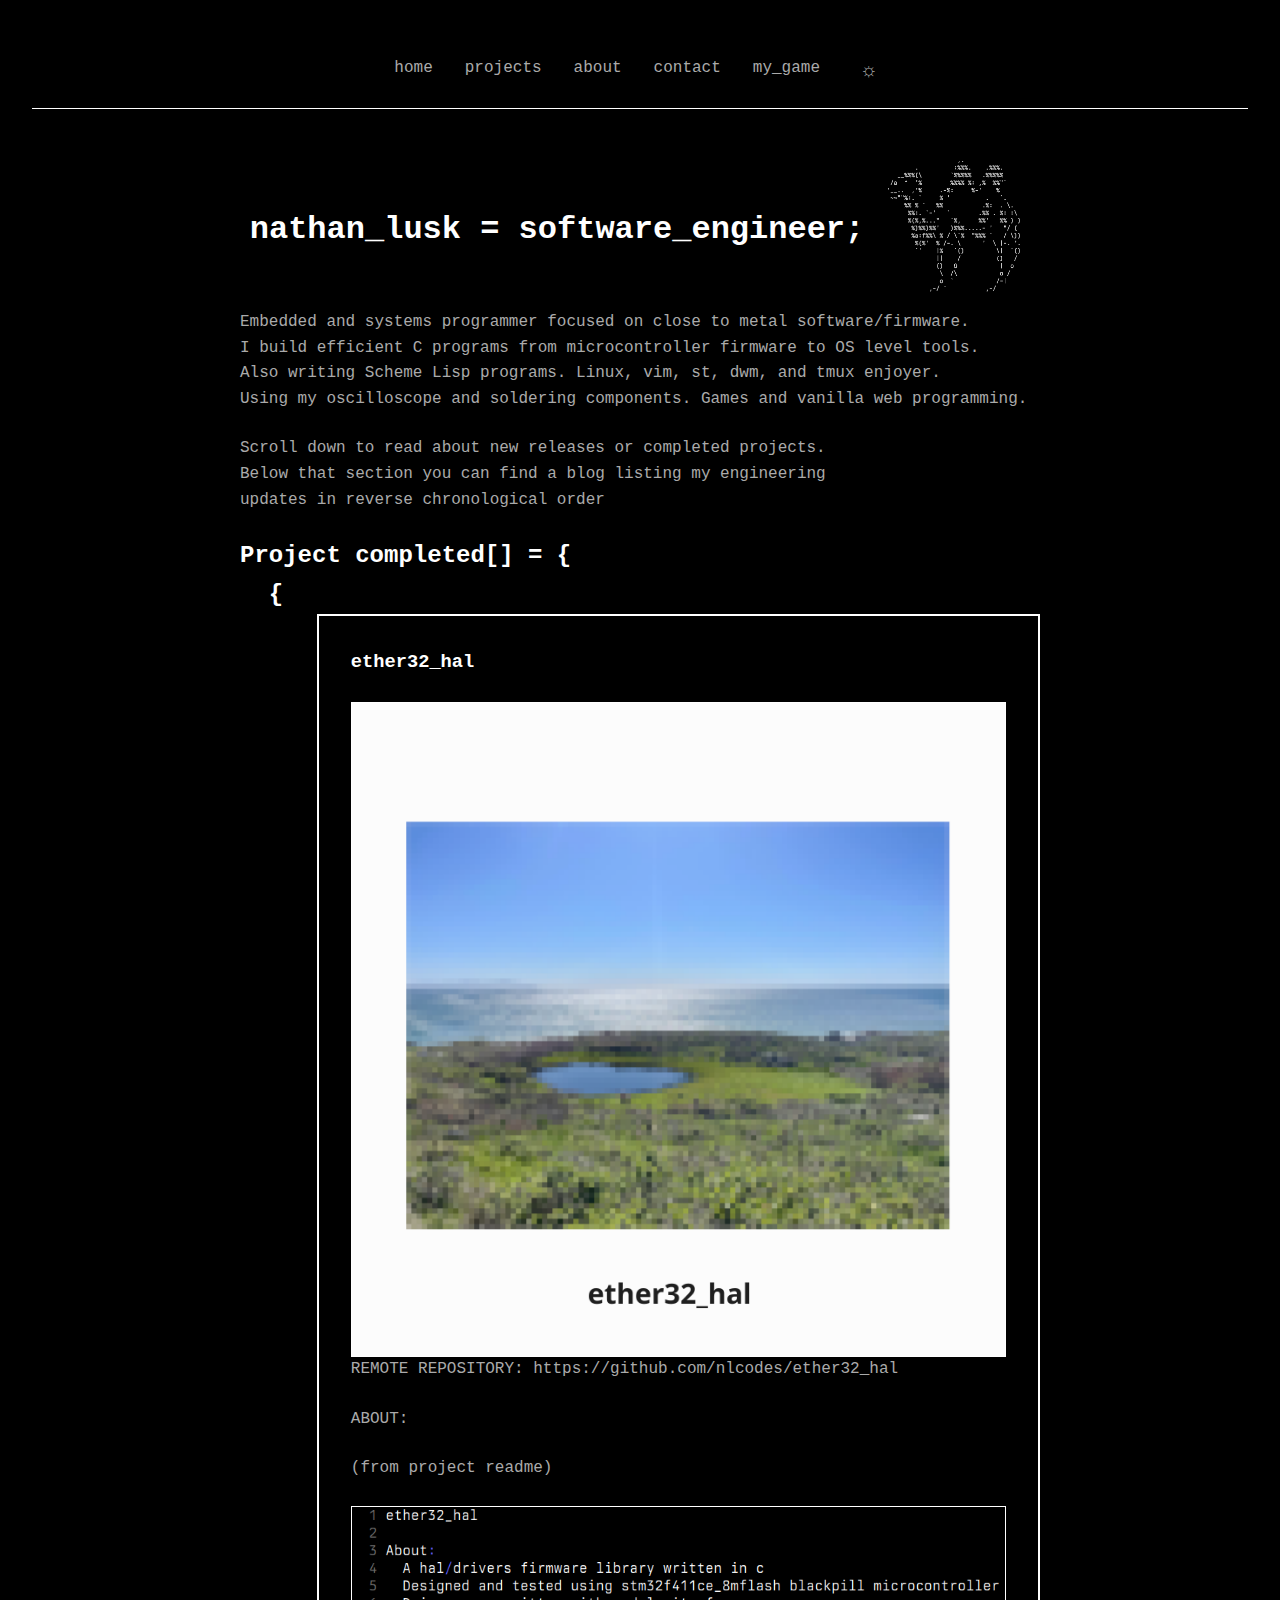
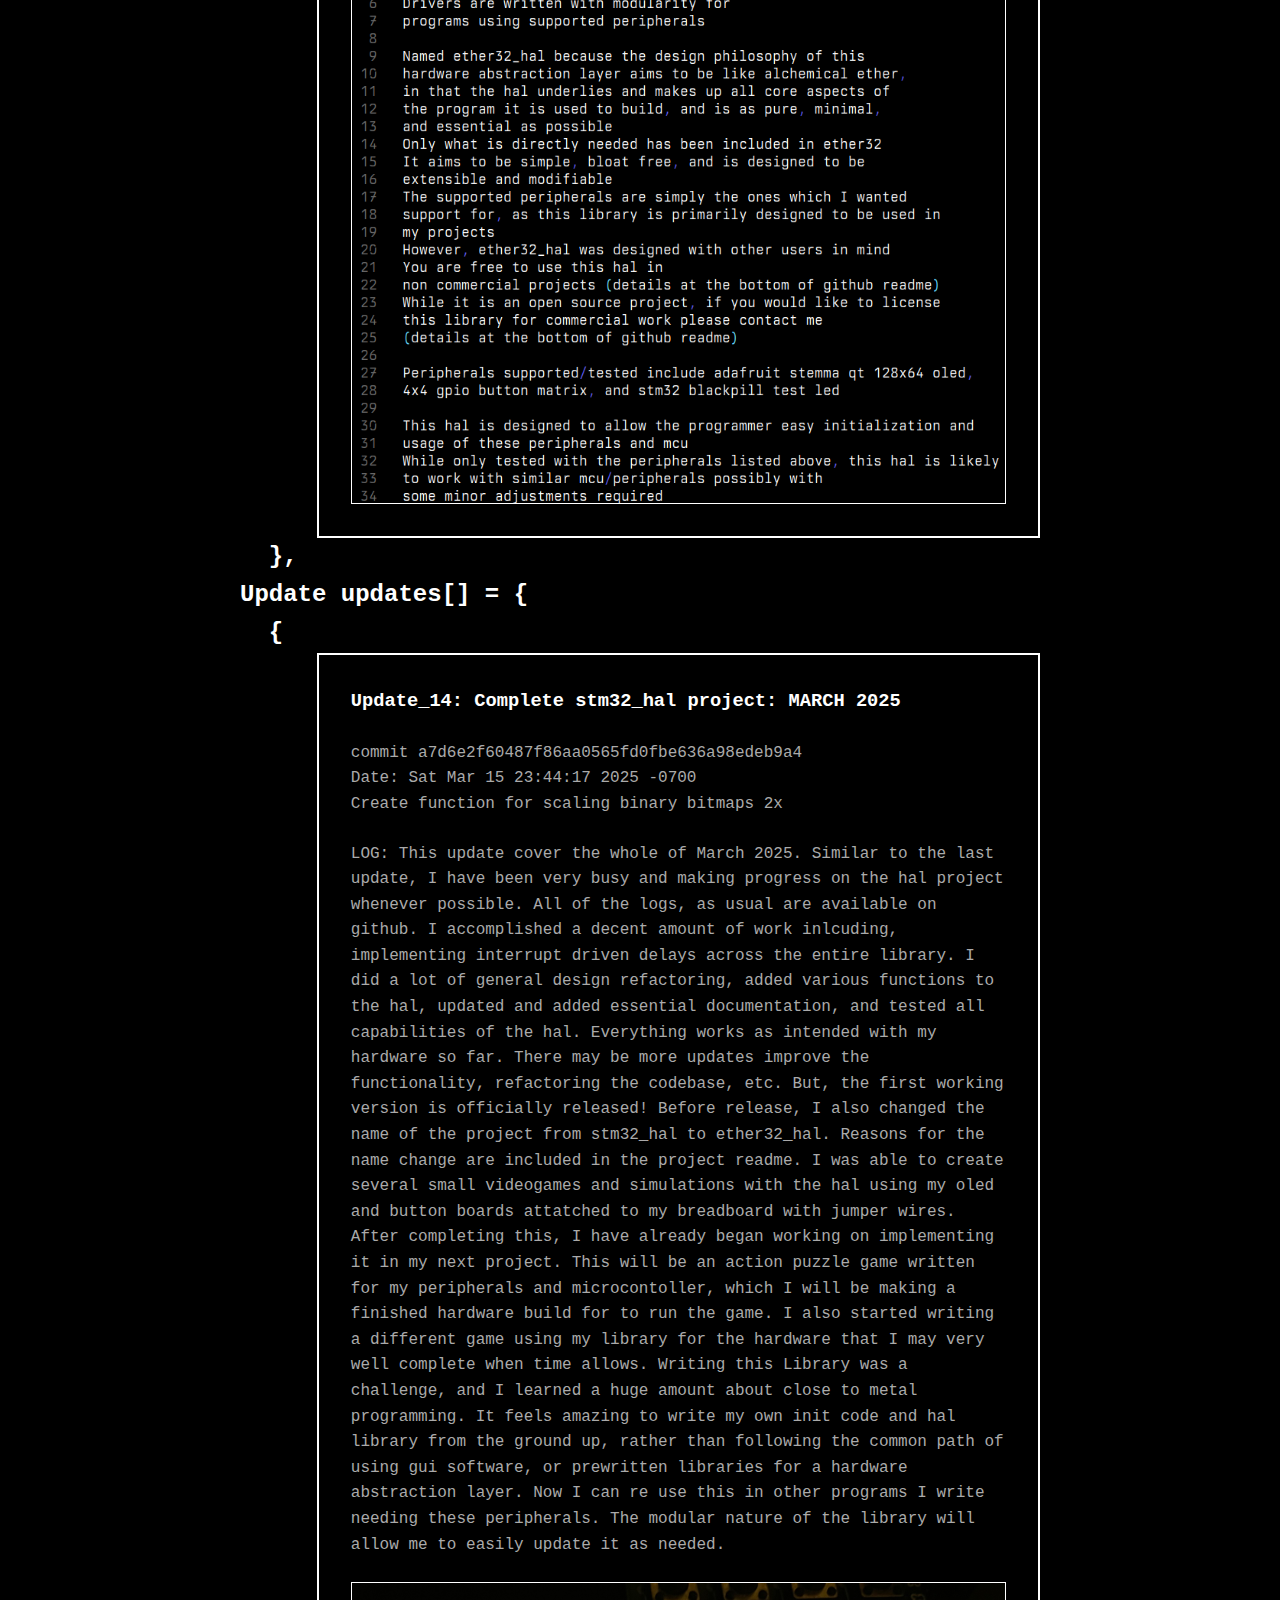
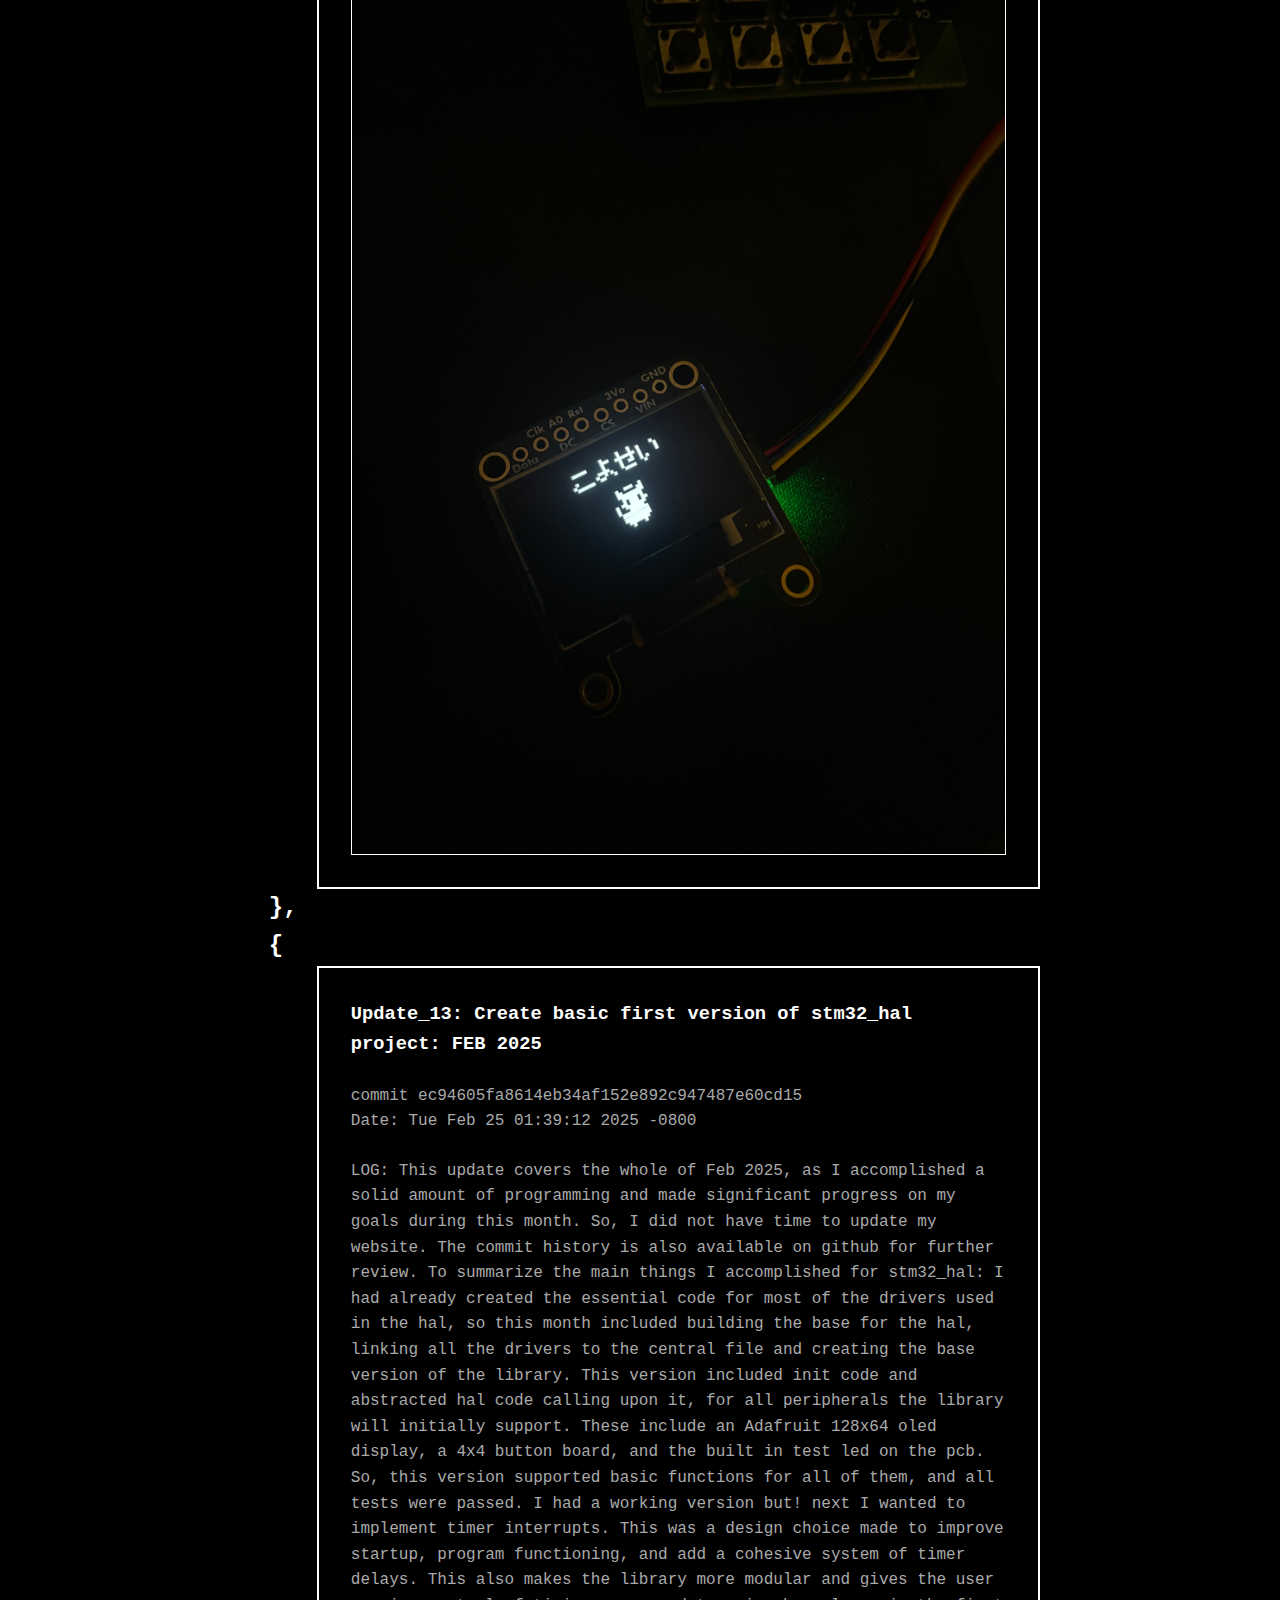
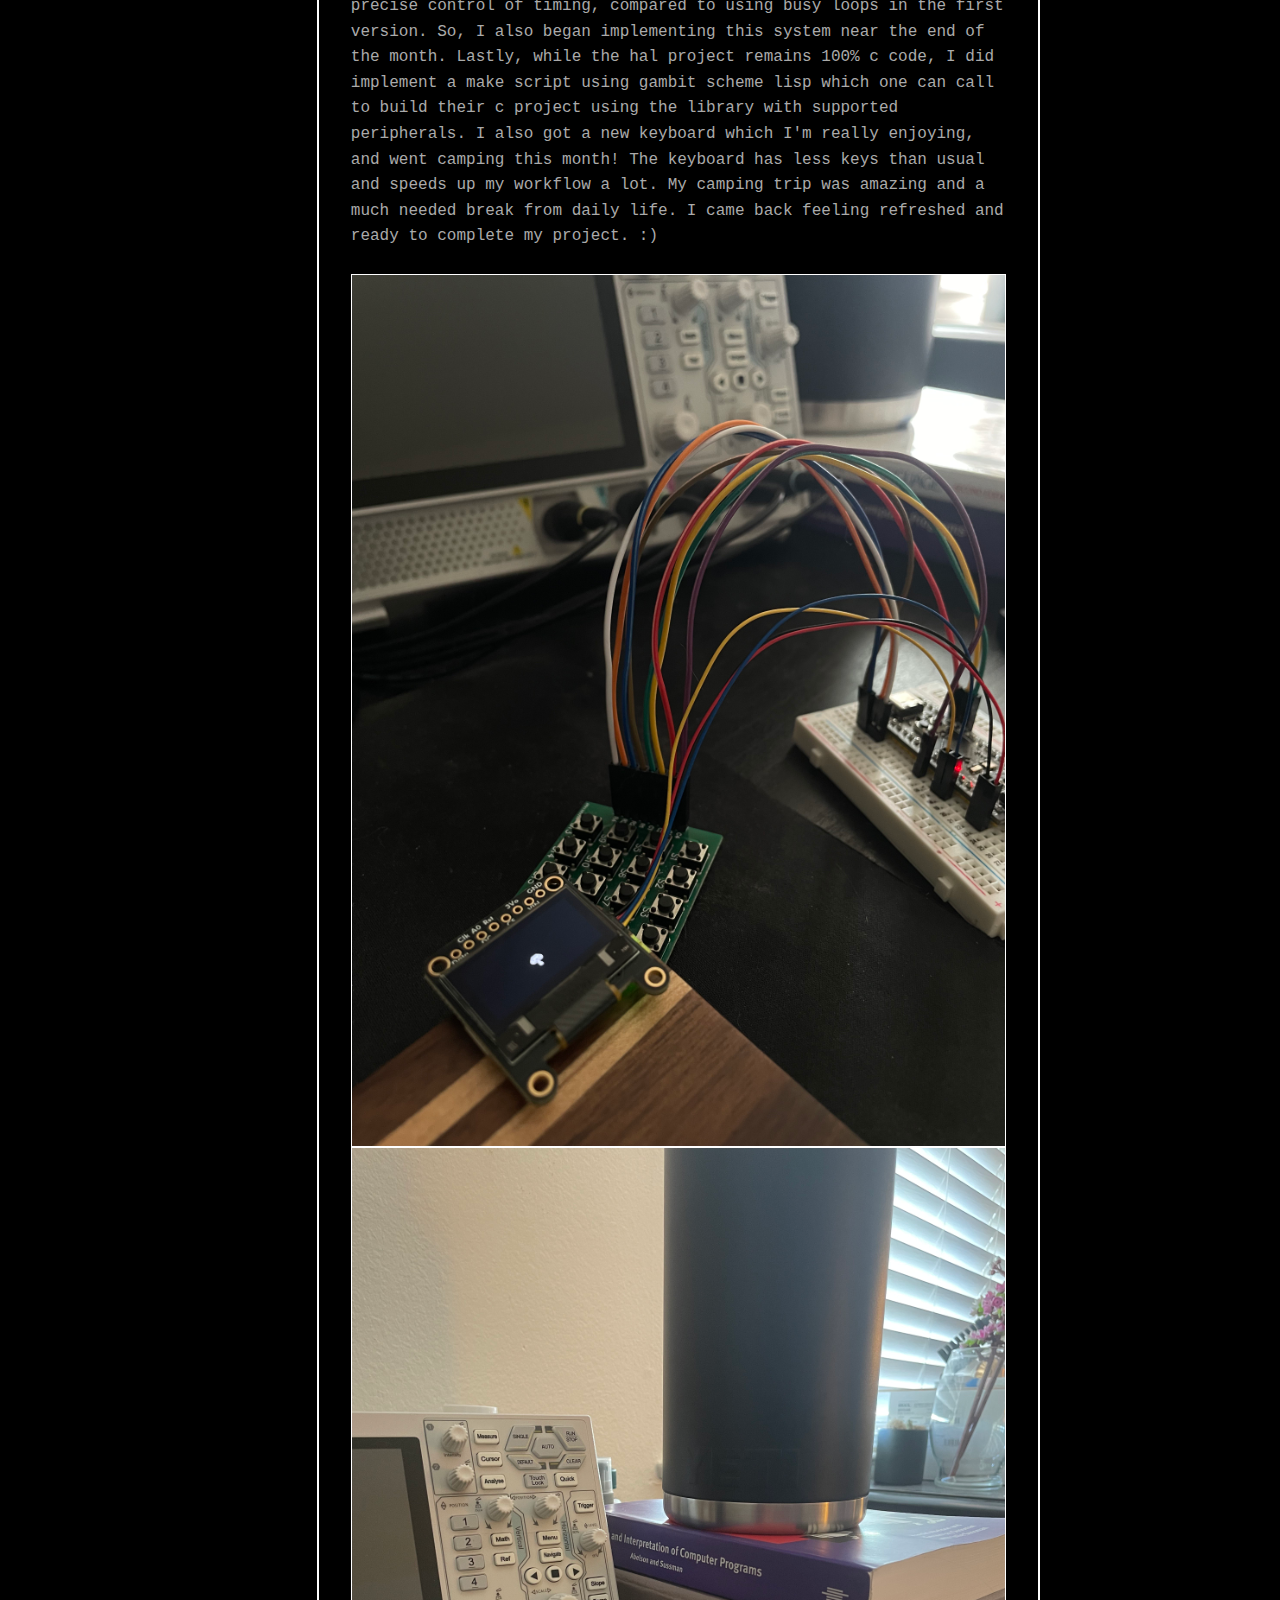
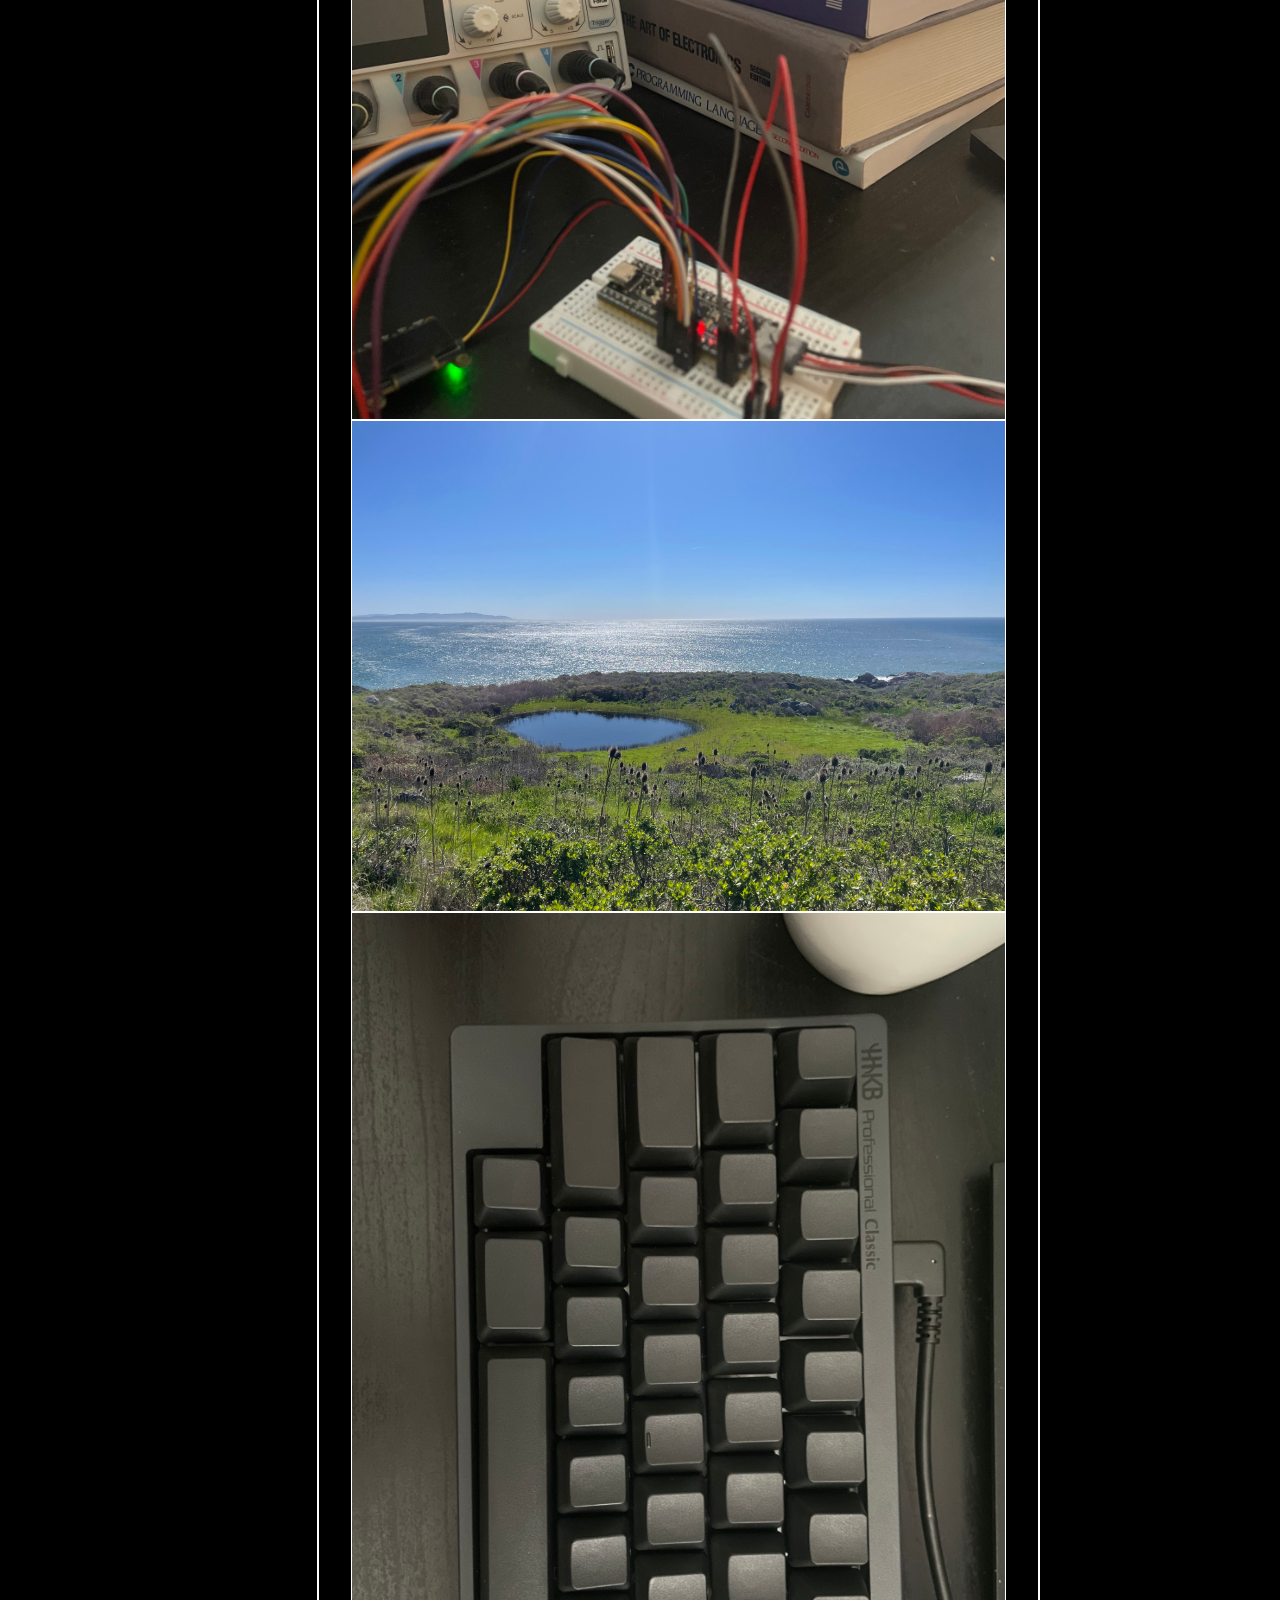
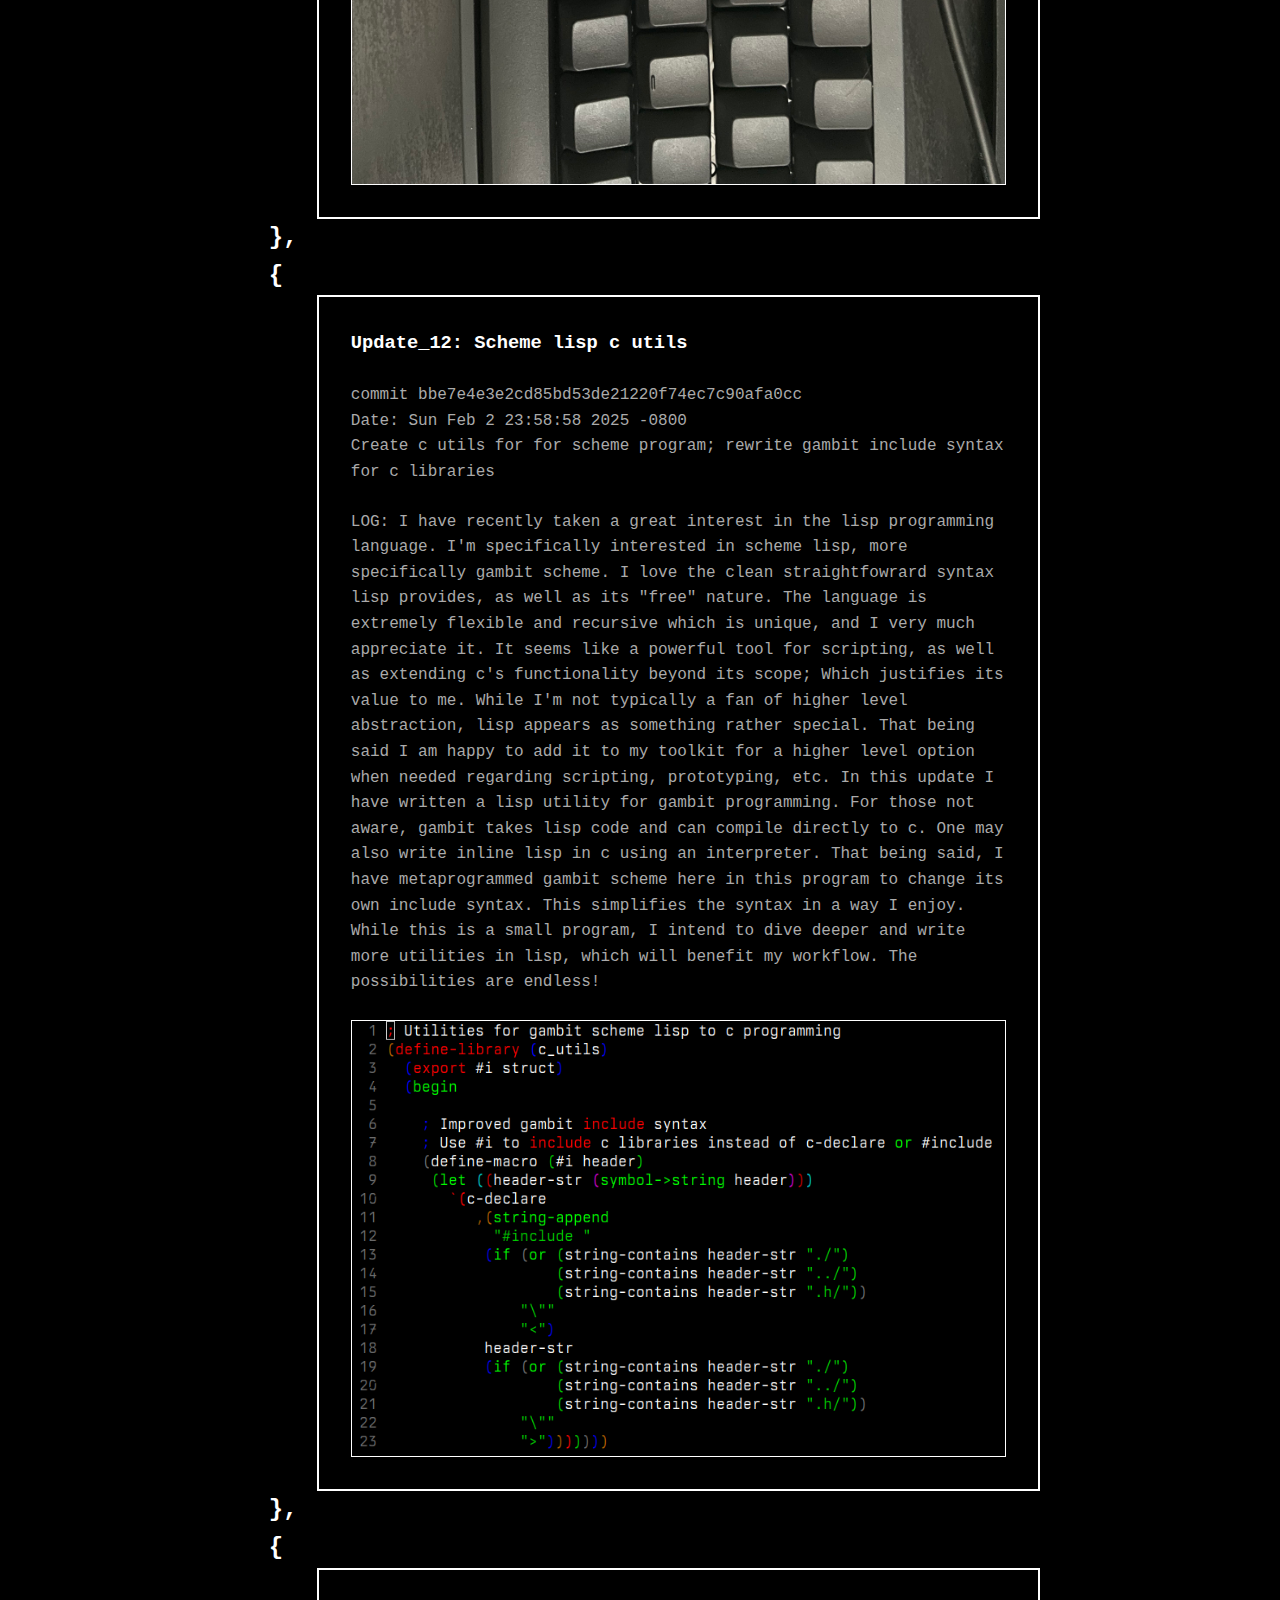
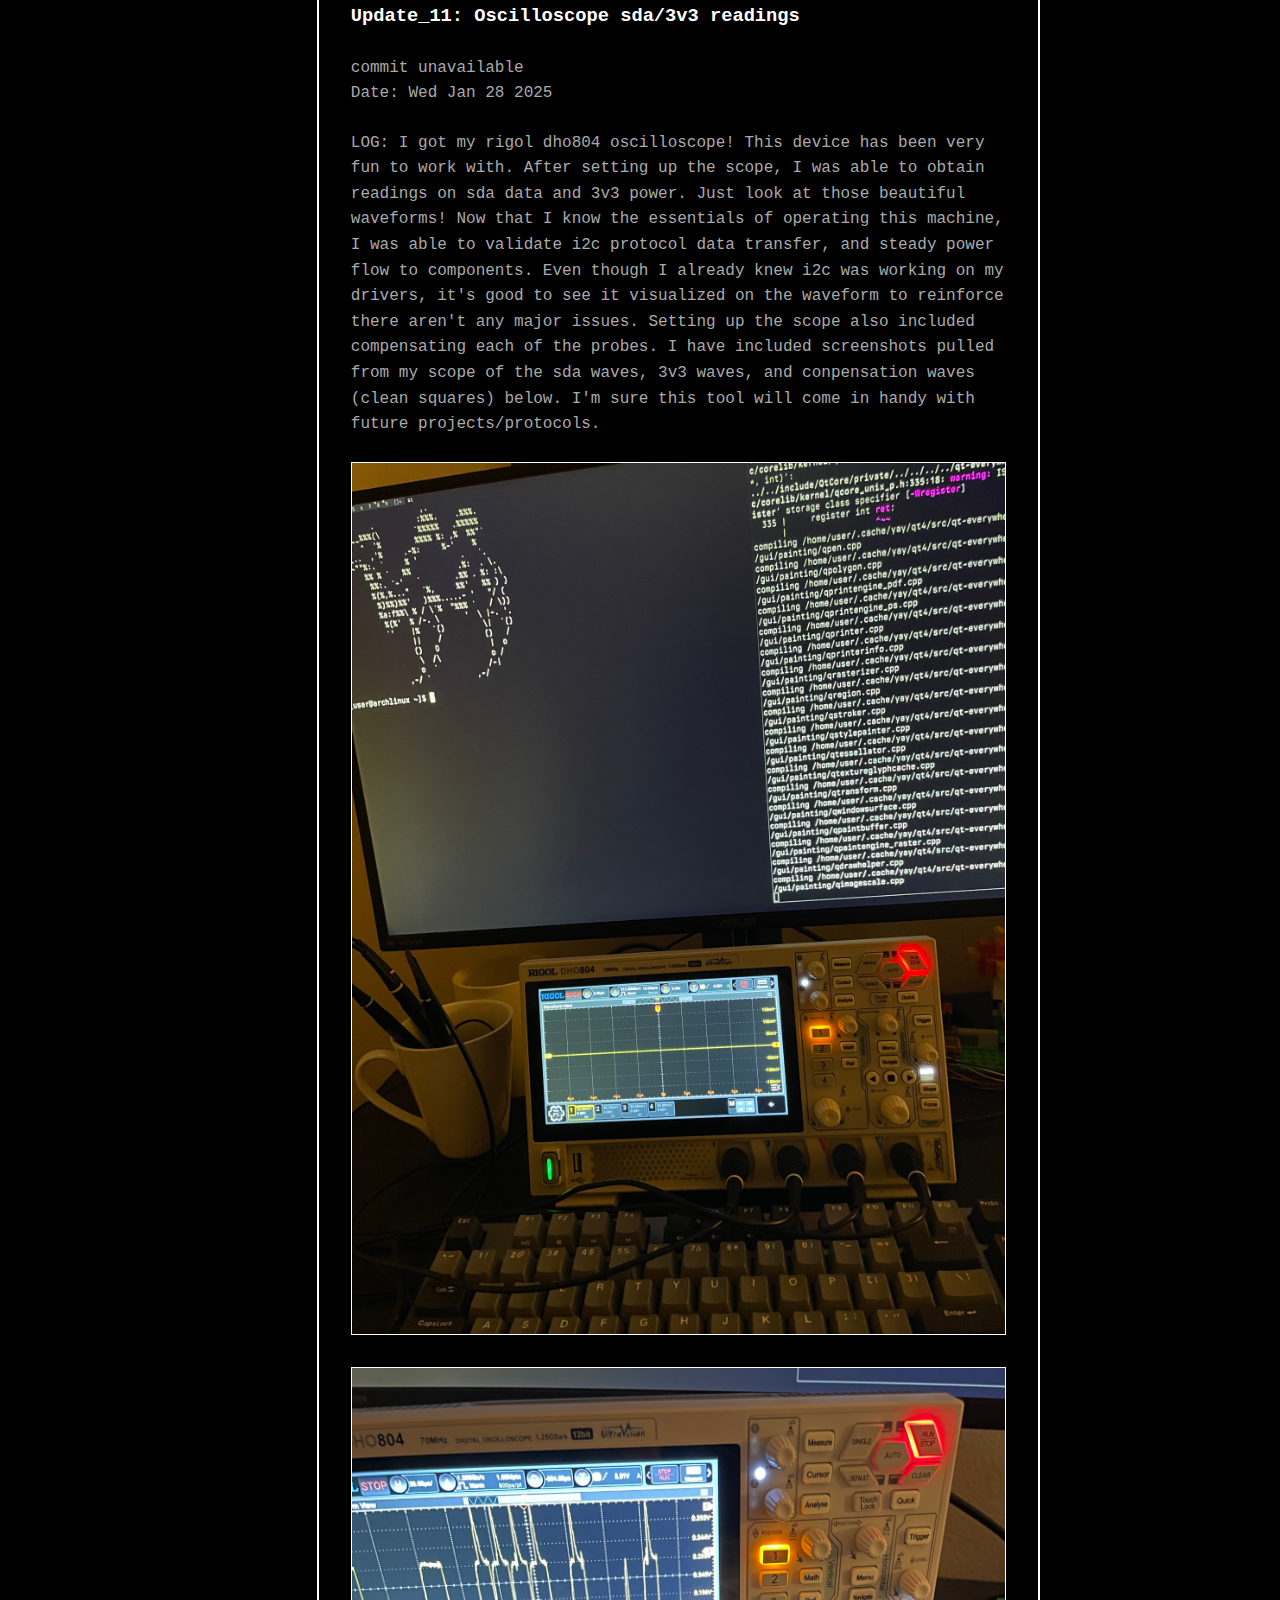
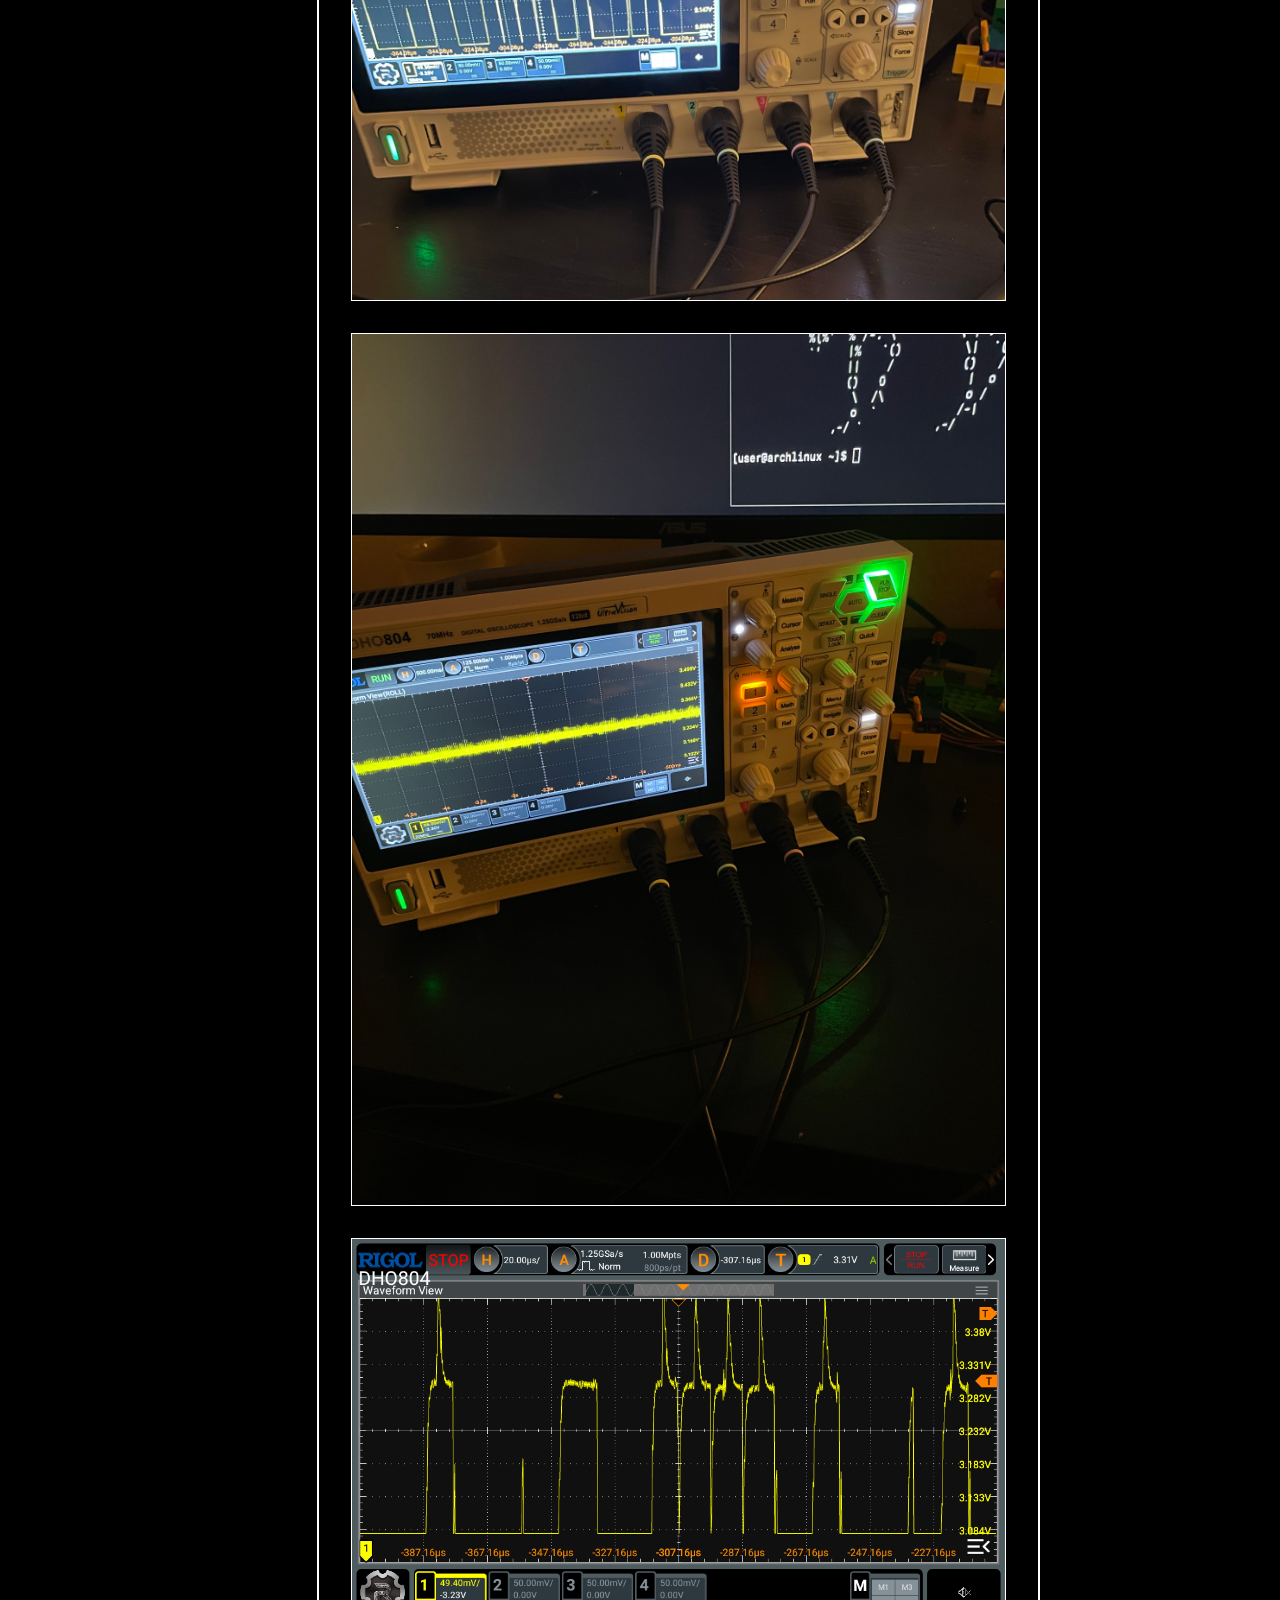
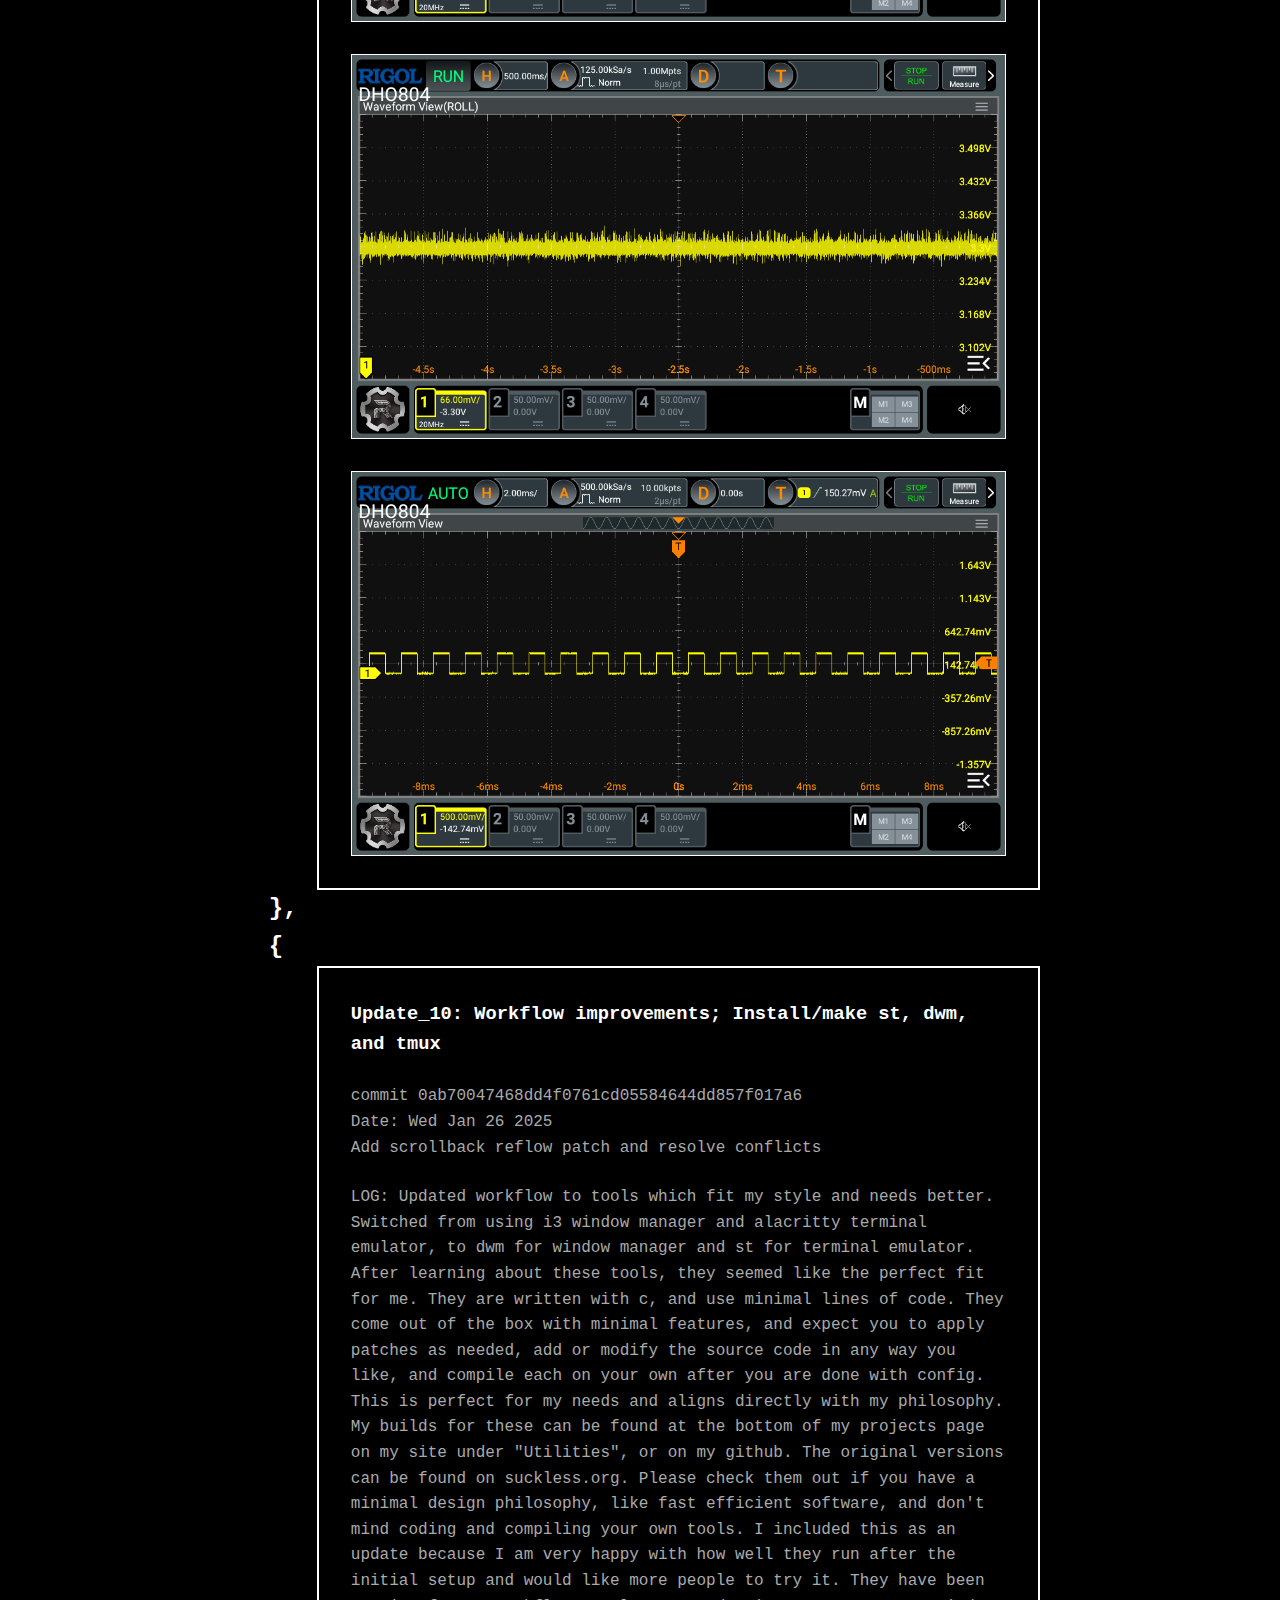
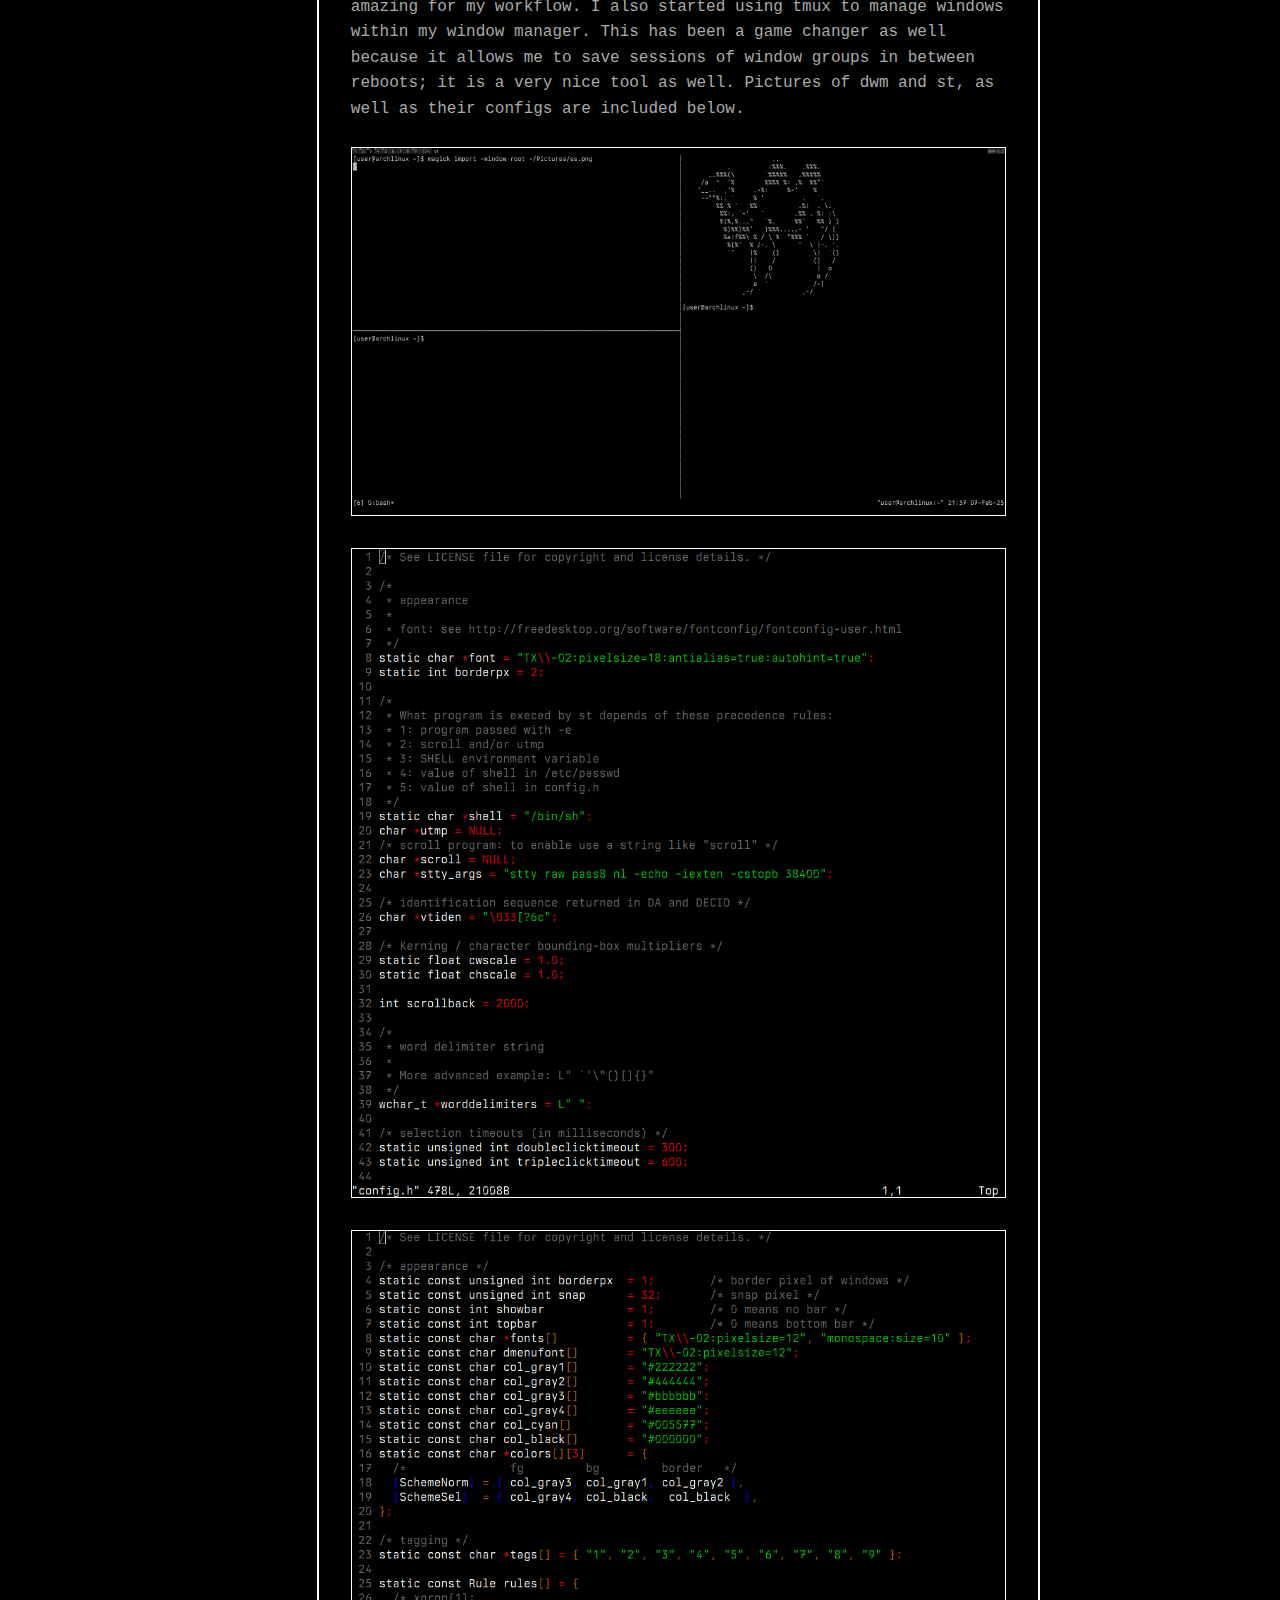
<file: index.html>
<!DOCTYPE html>
<html lang="en" data-theme="dark">
<head>
  <meta charset="UTF-8">
  <meta name="viewport" content="width=device-width, initial-scale=1.0">
  <title>nathan_lusk</title>
  <link rel="stylesheet" href="styles.css">
</head>

<body>
  <nav class="nav-menu">
    <div class="nav-container">
      <div class="nav-links">
        <a href="index.html">home</a>
        <a href="projects.html">projects</a>
        <a href="about.html">about</a>
        <a href="contact.html">contact</a>
        <a href="game.html">my_game</a>
        <button id="theme-toggle">☼</button>
      </div>
    </div>
  </nav>
  
  <div class="container">
    <header class="header-flex">
      <h1>nathan_lusk = software_engineer;</h1>
      <img class="header-image-dark" src="images/ascii_camel.png">
      <img class="header-image-light" src="images/ascii_camel_light.png">
    </header>
    <p>Embedded and systems programmer focused on close to metal software/firmware.</br>I build efficient C programs from microcontroller firmware to OS level tools.</br>Also writing Scheme Lisp programs. Linux, vim, st, dwm, and tmux enjoyer.</br>Using my oscilloscope and soldering components. Games and vanilla web programming.</p>
    <p>Scroll down to read about new releases or completed projects.</br>Below that section you can find a blog listing my engineering</br>updates in reverse chronological order</p>

     <pre><h2>Project completed[] = {</h2></pre>
    <pre><h2>  {</h2></pre>
    <div class="update_container">
      <h3>ether32_hal</h3>
      <div class="update_img_container">
        <img src="images/ether32_hal.png">
      </div>
      <p>
        REMOTE REPOSITORY: <a href="https://github.com/nlcodes/ether32_hal">https://github.com/nlcodes/ether32_hal</a>
      </p>
      <p>ABOUT:</p>
      <p>(from project readme)</p>
      <div class="update_img_container">
        <img src="images/ether32_hal_about.png">
      </div>

    </div>
    <pre><h2>  },</h2></pre>    

    <pre><h2>Update updates[] = {</h2></pre>
    <pre><h2>  {</h2></pre>
    <div class="update_container">
      <h3>Update_14: Complete stm32_hal project: MARCH 2025</h3>
      <p>
        commit a7d6e2f60487f86aa0565fd0fbe636a98edeb9a4<br>
        Date: Sat Mar 15 23:44:17 2025 -0700<br>
        Create function for scaling binary bitmaps 2x</p>
      <p>LOG: This update cover the whole of March 2025. Similar to the last update, I have been very busy and making progress on the hal project whenever possible. All of the logs, as usual are available on github. I accomplished a decent amount of work inlcuding, implementing interrupt driven delays across the entire library. I did a lot of general design refactoring, added various functions to the hal, updated and added essential documentation, and tested all capabilities of the hal. Everything works as intended with my hardware so far. There may be more updates improve the functionality, refactoring the codebase, etc. But, the first working version is officially released! Before release, I also changed the name of the project from stm32_hal to ether32_hal. Reasons for the name change are included in the project readme. I was able to create several small videogames and simulations with the hal using my oled and button boards attatched to my breadboard with jumper wires. After completing this, I have already began working on implementing it in my next project. This will be an action puzzle game written for my peripherals and microcontoller, which I will be making a finished hardware build for to run the game. I also started writing a different game using my library for the hardware that I may very well complete when time allows. Writing this Library was a challenge, and I learned a huge amount about close to metal programming. It feels amazing to write my own init code and hal library from the ground up, rather than following the common path of using gui software, or prewritten libraries for a hardware abstraction layer. Now I can re use this in other programs I write needing these peripherals. The modular nature of the library will allow me to easily update it as needed.</p>
      <div class="update_img_container">
        <img src="images/update_14_a.jpeg">
      </div>
    </div>
    <pre><h2>  },</h2></pre>

    <pre><h2>  {</h2></pre>
    <div class="update_container">
      <h3>Update_13: Create basic first version of stm32_hal project: FEB 2025</h3>
      <p>
        commit ec94605fa8614eb34af152e892c947487e60cd15<br>
        Date: Tue Feb 25 01:39:12 2025 -0800<br>
        </p>
      <p>LOG: This update covers the whole of Feb 2025, as I accomplished a solid amount of programming and made significant progress on my goals during this month. So, I did not have time to update my website. The commit history is also available on github for further review. To summarize the main things I accomplished for stm32_hal: I had already created the essential code for most of the drivers used in the hal, so this month included building the base for the hal, linking all the drivers to the central file and creating the base version of the library. This version included init code and abstracted hal code calling upon it, for all peripherals the library will initially support. These include an Adafruit 128x64 oled display, a 4x4 button board, and the built in test led on the pcb. So, this version supported basic functions for all of them, and all tests were passed. I had a working version but! next I wanted to implement timer interrupts. This was a design choice made to improve startup, program functioning, and add a cohesive system of timer delays. This also makes the library more modular and gives the user precise control of timing, compared to using busy loops in the first version. So, I also began implementing this system near the end of the month. Lastly, while the hal project remains 100% c code, I did implement a make script using gambit scheme lisp which one can call to build their c project using the library with supported peripherals. I also got a new keyboard which I'm really enjoying, and went camping this month! The keyboard has less keys than usual and speeds up my workflow a lot. My camping trip was amazing and a much needed break from daily life. I came back feeling refreshed and ready to complete my project. :)</p>
      <div class="update_img_container">
        <img src="images/update_13_a.jpeg">
      </div>
      <div class="update_img_container">
        <img src="images/update_13_b.jpeg">
      </div>
      <div class="update_img_container">
        <img src="images/update_13_c.jpeg">
      </div>
      <div class="update_img_container">
        <img src="images/update_13_d.jpeg">
      </div>
    </div>
    <pre><h2>  },</h2></pre>

    <pre><h2>  {</h2></pre>
    <div class="update_container">
      <h3>Update_12: Scheme lisp c utils</h3>
      <p>
        commit bbe7e4e3e2cd85bd53de21220f74ec7c90afa0cc<br>
        Date: Sun Feb 2 23:58:58 2025 -0800<br>
        Create c utils for for scheme program; rewrite gambit include syntax for c libraries</p>
      <p>LOG: I have recently taken a great interest in the lisp programming language. I'm specifically interested in scheme lisp, more specifically gambit scheme. I love the clean straightfowrard syntax lisp provides, as well as its "free" nature. The language is extremely flexible and recursive which is unique, and I very much appreciate it. It seems like a powerful tool for scripting, as well as extending c's functionality beyond its scope; Which justifies its value to me. While I'm not typically a fan of higher level abstraction, lisp appears as something rather special. That being said I am happy to add it to my toolkit for a higher level option when needed regarding scripting, prototyping, etc. In this update I have written a lisp utility for gambit programming. For those not aware, gambit takes lisp code and can compile directly to c. One may also write inline lisp in c using an interpreter. That being said, I have metaprogrammed gambit scheme here in this program to change its own include syntax. This simplifies the syntax in a way I enjoy. While this is a small program, I intend to dive deeper and write more utilities in lisp, which will benefit my workflow. The possibilities are endless!</p>
      <div class="update_img_container">
        <img src="images/update_12_a.png">
      </div>
    </div>
    <pre><h2>  },</h2></pre>

    <pre><h2>  {</h2></pre>
    <div class="update_container">
      <h3>Update_11: Oscilloscope sda/3v3 readings</h3>
      <p>
        commit unavailable<br>
        Date: Wed Jan 28 2025
      </p>
      <p>LOG: I got my rigol dho804 oscilloscope! This device has been very fun to work with. After setting up the scope, I was able to obtain readings on sda data and 3v3 power. Just look at those beautiful waveforms! Now that I know the essentials of operating this machine, I was able to validate i2c protocol data transfer, and steady power flow to components. Even though I already knew i2c was working on my drivers, it's good to see it visualized on the waveform to reinforce there aren't any major issues. Setting up the scope also included compensating each of the probes. I have included screenshots pulled from my scope of the sda waves, 3v3 waves, and conpensation waves (clean squares) below. I'm sure this tool will come in handy with future projects/protocols.</p>
      <div class="update_img_container">
        <img src="images/update_11_a.jpeg">
      </div>
      <div class="update_img_container middle_img_container">
        <img src="images/update_11_b.jpeg">
      </div>
      <div class="update_img_container middle_img_container">
        <img src="images/update_11_c.jpeg">
      </div>
      <div class="update_img_container middle_img_container">
        <img src="images/update_11_d.png">
      </div>
      <div class="update_img_container middle_img_container">
        <img src="images/update_11_e.png">
      </div>
      <div class="update_img_container">
        <img src="images/update_11_f.png">
      </div>
    </div>
    <pre><h2>  },</h2></pre>

    <pre><h2>  {</h2></pre>
    <div class="update_container">
      <h3>Update_10: Workflow improvements; Install/make st, dwm, and tmux</h3>
      <p>
        commit 0ab70047468dd4f0761cd05584644dd857f017a6<br>
        Date: Wed Jan 26 2025<br>
        Add scrollback reflow patch and resolve conflicts
      </p>
      <p>LOG: Updated workflow to tools which fit my style and needs better. Switched from using i3 window manager and alacritty terminal emulator, to dwm for window manager and st for terminal emulator. After learning about these tools, they seemed like the perfect fit for me. They are written with c, and use minimal lines of code. They come out of the box with minimal features, and expect you to apply patches as needed, add or modify the source code in any way you like, and compile each on your own after you are done with config. This is perfect for my needs and aligns directly with my philosophy. My builds for these can be found at the bottom of my projects page on my site under "Utilities", or on my github. The original versions can be found on <a href="https://www.suckless.org">suckless.org</a>. Please check them out if you have a minimal design philosophy, like fast efficient software, and don't mind coding and compiling your own tools. I included this as an update because I am very happy with how well they run after the initial setup and would like more people to try it. They have been amazing for my workflow. I also started using tmux to manage windows within my window manager. This has been a game changer as well because it allows me to save sessions of window groups in between reboots; it is a very nice tool as well. Pictures of dwm and st, as well as their configs are included below.</p>
      <div class="update_img_container">
        <img src="images/update_10_a.png">
      </div>
      <div class="update_img_container middle_img_container">
        <img src="images/update_10_b.png">
      </div>
      <div class="update_img_container">
        <img src="images/update_10_c.png">
      </div>
    </div>
    <pre><h2>  },</h2></pre>

    <pre><h2>  {</h2></pre>
    <div class="update_container">
      <h3>Update_9: stm32_hal</h3>
      <p>
        commit b670cb869d204f70be8f0a5ebe2a7f4fa6d413e1<br>
        Date: Wed Jan 22 03:08:03 2025 -0800<br>
        Create main hal file hal.h; write and include hal files for oled in hal.h; write oled driver files and include in oled hal files</p>
      <p>LOG: Organized driver code into hal code (hardware abstraction layer). Forked bare_metal_c into a new repository, which split the project in two. The original bare_metal_c now only includes programs intended to be flashed by themselves directly to mcu, and used to accomplish a small bare metal interaction. I then moved the drivers library to a repository "stm32_hal", and re wrote them to integrate into a larger hal system. The purpose of hal is to make it easy to include, and call upon, drivers through an abstraction layer. This allows for one include "hal.h", instead of targeted driver includes. It makes my driver code easy to use again in future projects, easy to call, and more modular. While I am not generally a fan of abstraction, this abstraction layer is useful to me for modularity, portability, and organization purpose; It is not overly complex, and provides a cohesive framework to manage my drivers.</p>
      <div class="update_img_container">
        <img src="images/update_9_a.png">
      </div>
      <div class="update_img_container middle_img_container">
        <img src="images/update_9_b.png">
      </div>
      <div class="update_img_container middle_img_container">
        <img src="images/update_9_c.png">
      </div>
      <div class="update_img_container middle_img_container">
        <img src="images/update_9_d.png">
      </div>
      <div class="update_img_container">
        <img src="images/update_9_e.png">
      </div>
    </div>
    <pre><h2>  },</h2></pre>

    <pre><h2>  {</h2></pre>
    <div class="update_container">
      <h3>Update_8: Adafruit oled init/draw success; button board success!</h3>
      <p>
        commit 406ab01565cd479e91c0c28b88840768f91605b6<br>
        Date: Sun Jan 19 16:27:31 2025 -0800<br>
        Create screen_init program; add program to programs dir</p>
      <p>LOG: Finished work on screen_init program (handles both init and writing pixels to adafruit oled). This took a little while to complete, and is a big win. This is especially true because just before completing this program, I also finished implementing a button board reading program "button_board_init". This program takes input from my 4x4 button matrix, reads it and flashes test led on my blackpill. Both of these programs have been added to my bare_metal_c programs collection. With both of these driver programs working well, I am well prepared to begin work on the mcu game logic for matrix_break. All required peripherals are now successfully initialized!</p>
      <div class="update_img_container">
        <img src="images/update_8_a.jpeg">
      </div>
      <div class="update_img_container middle_img_container">
        <img src="images/update_8_b.png">
      </div>
      <div class="update_img_container">
        <img src="images/update_8_c.png">
      </div>
    </div>
    <pre><h2>  },</h2></pre>

    <pre><h2>  {</h2></pre>
    <div class="update_container">
      <h3>Update_7: Begin prototyping for embedded project; create and develop bare_metal_c collection</h3>
      <p>
        commit be8897f98e3a948d977df118deb9a78e9a2068eb<br>
        Date: Sun Jan 12 22:13:36 2025 -0800<br>
        Create program to handle button board inputs which toggle on board led      </p>
      <p>LOG: Started prototyping with components including a breadboard, jumper wires, an swd programmer, my newly soldered STM32F411 blackpill board, and a button board. The goal of this session was to test my understanding of breadboard wiring and register level programming by writing a program which turns the led on board the blackpill ON while holding a button down and OFF when the button is released. This program was added to a collection of bare metal programs and drivers I have been working on within the directory "bare_metal_c". In my program "button_board_init" which I spoke of earlier, I included one of my drivers called "led_on_off" which allows me to manipulate the state of the blackpill's led depending on inputs with the button board. While writing this low level firmware I have also been learning some basic arm assembly code in the form of my startup.s files for my programs. After making programs which achieve some effect, I have been transposing many of them to driver code which I may then use later in my work.</p>
      <div class="update_img_container">
        <img src="images/update_7_a.png">
      </div>
      <div class="update_img_container middle_img_container">
        <img src="images/update_7_b.png">
      </div>
      <div class="update_img_container middle_img_container">
        <img src="images/update_7_c.png">
      </div>
      <div class="update_img_container">
        <img src="images/update_7_d.png">
      </div>
    </div>
    <pre><h2>  },</h2></pre>

    <pre><h2>  {</h2></pre>
    <div class="update_container">
      <h3>Update_6: Soldering stm32</h3>
      <p>
        commit unavailable<br>
        Date: Sun Jan 12 2025
      </p>
      <p>LOG: Finally acquired all my soldering supplies including a hakko iron, stand, cleaner, desoldering wick, and lead free silver solder. While there is room for improvement, I am happy with the results of my session. After a bit of practice, I was able to get some pretty nice looking joints on my board. After testing my peripherals, all solder joints function as expected with their peripheral devices.</p>
      <div class="update_img_container">
        <img src="images/update_6_a.jpeg">
      </div>
      <div class="update_img_container middle_img_container">
        <img src="images/update_6_b.jpeg">
      </div>
      <div class="update_img_container">
        <img src="images/update_6_c.jpeg">
      </div>
    </div>
    <pre><h2>  },</h2></pre> 

    <pre><h2>  {</h2></pre>
    <div class="update_container">
      <h3>Update_5: Begin work on toy_compiler</h3>
      <p>
        commit 91eecd47768fbfcef6e013498c9365c415cadc23<br>
        Date: Thu Jan 9 23:44:57 2025 -0800<br>
        Create initial program logic
      </p>
      <p>LOG: Set up the skeleton and introductory logic for a simple toy compiler program. This project aims to cover all the fundamentals of compiler development while keeping the scope of data it can compile minimal.</p>
      <div class="update_img_container">
        <img src="images/update_5.png">
      </div>
    </div>
    <pre><h2>  },</h2></pre> 

    <pre><h2>  {</h2></pre>
    <div class="update_container">
      <h3>Update_4: Second progress update for matrix_break</h3>
      <p>        
        commit 84495178d4e21cf2e86b87330bc45d56c8e9a4c0<br>
        Date: Mon Dec 30 02:30:28 2024 -0800<br>
        Add shape placement and rendering into matrix after floor collision
      </p>
      <p>LOG: Made some advancements on the matrix_break pc prototype. Added multiple shape templates, drop logic, and collision detection with the floor of the matrix. Shapes lock in place when colliding with the floor, which triggers new shapes to spawn. Getting close to starting the STM32 version of the game.</p>
      <div class="update_img_container">
        <video controls autoplay muted loop>
          <source src="videos/update_4_a.mp4" type="video/mp4">
          Your browser does not support the video tag.
        </video>
      </div>
      <div class="update_img_container middle_img_container">
        <img src="images/update_4_b.png">
      </div>
      <div class="update_img_container">
        <img src="images/update_4_c.png">
      </div>
    </div>
    <pre><h2>  },</h2></pre> 
        
    <pre><h2>  {</h2></pre>
    <div class="update_container">
      <h3>Update_3: Begin work on matrix_break program</h3>
      <p>        
        commit faa3c2b800ccc98a32bee3aaf7e589c275212990<br>
        Date: Mon Dec 23 01:19:58 2024 -0800<br>
        Create SDL window; add game matrix border and block
      </p>
      <p>LOG: Started work on matrix_break. This program will be a block breaking/matching action puzzle game. It is an embedded systems project written largely in C, with minimal reliance on libraries, apis, etc. The end goal is to have it running on an STM32F microcontroller which is connected to various peripherals. I am currently starting work on this by prototyping the game in SDL2 on my desktop. After that I will port the logic to STM32 firmware. After prototyping the hardware, I intend create a final build of the project using a printed circuit board and enclosure. So far I have rendered an SDL window, game matrix border, and a test block.</p>
      <div class="update_img_container">
        <img src="images/update_3.png">
      </div>
    </div>
    <pre><h2>  },</h2></pre> 

    <pre><h2>  {</h2></pre>
    <div class="update_container">
      <h3>Update_2: Second progress update for shell</h3>
      <p>
        commit 72e70e29af6decede0b6ccd360bf7b327707a247<br>
        Date: Mon Dec 23 01:08:55 2024 -0800<br>
        Add clear command functionality
      </p>
      <p>LOG: Progress continues on the shell. I have added exit logic to the program so one is able to leave the shell. I have added tokenizing and processing for command line arguments. The shell now runs basic unix system commands e.g. "ls", with the inclusion of process forking. The prompt display has been updated and the "clear" command has been implemented. Development is going smoothly.</p>
      <div class="update_img_container">
        <img src="images/update_2_a.png">
      </div>
      <div class="update_img_container middle_img_container">
        <img src="images/update_2_b.png">
      </div>
      <div class="update_img_container">
        <img src="images/update_2_c.png">
      </div>
    </div>
    <pre><h2>  },</h2></pre> 

    <pre><h2>  {</h2></pre>
    <div class="update_container">
      <h3>Update_1: Begin work on shell program</h3>
      <p>
        commit 24ddc05aa1d3911f0a12978549608bf06af53a8c<br>
        Date: Wed Dec 18 00:35:39 2024 -0800<br>
        Create input loop; add shell prompt
      </p>
      <p>LOG: Started work on my unix shell program. The goal of this project is to create a shell with similar functionality to bash, while adding some of my own unique features and ideas which will be useful to my personal workflow.</p>
      <div class="update_img_container">
        <img src="images/update_1.png">
      </div>
    </div>
    <pre><h2>  }</h2></pre> 
    <pre><h2>};</h2></pre>
    <h2></h2>
    <pre><h2>return 0;</h2></pre>

    <footer class="nav-links">
      <a href="https://github.com/nlcodes">github</a>
      <a href="https://www.linkedin.com/in/nathan-lusk">linkedin</a>
      <a href="mailto:nlusk1234@gmail.com">email</a>
    </footer>
  </div>

  <script src="script.js"></script>
</body>
</html>
</file>
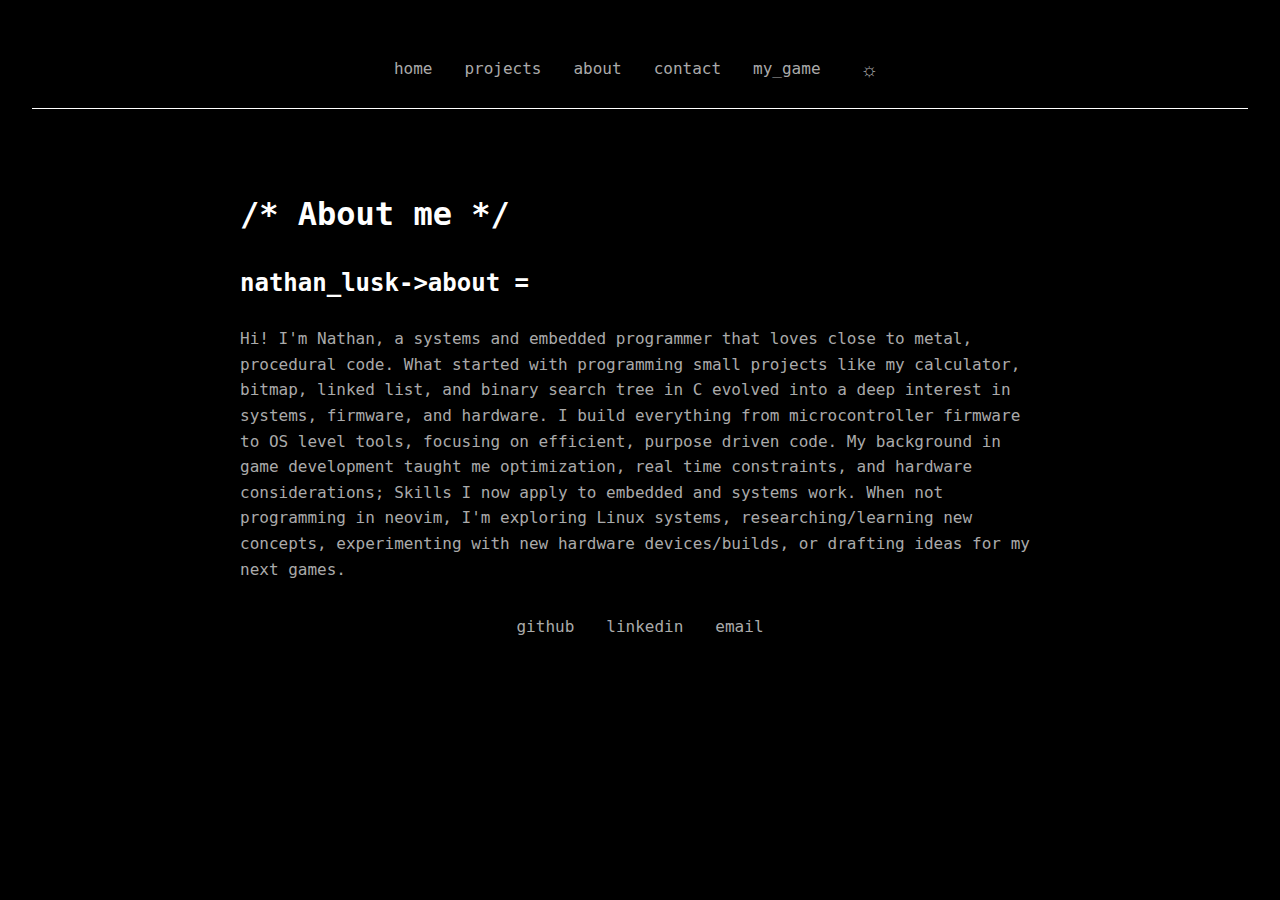
<file: about.html>
<!DOCTYPE html>
<html lang="en" data-theme="dark">
<head>
  <meta charset="UTF-8">
  <meta name="viewport" content="width=device-width, initial-scale=1.0">
  <title>nathan_lusk</title>
  <link rel="stylesheet" href="styles.css">
</head>

<body>
  <nav class="nav-menu">
    <div class="nav-container">
      <div class="nav-links">
        <a href="index.html">home</a>
        <a href="projects.html">projects</a>
        <a href="about.html">about</a>
        <a href="contact.html">contact</a>
        <a href="game.html">my_game</a>
        <button id="theme-toggle">☼</button>
      </div>
    </div>
  </nav>
  
  <div class="container">
    <header>
      <h1>/* About me */</h1>
    </header>

    <h2>nathan_lusk->about = </h2>
    <p>Hi! I'm Nathan, a systems and embedded programmer that loves close to metal, procedural code. What started with programming small projects like my calculator, bitmap, linked list, and binary search tree in C evolved into a deep interest in systems, firmware, and hardware. I build everything from microcontroller firmware to OS level tools, focusing on efficient, purpose driven code. My background in game development taught me optimization, real time constraints, and hardware considerations; Skills I now apply to embedded and systems work. When not programming in neovim, I'm exploring Linux systems, researching/learning new concepts, experimenting with new hardware devices/builds, or drafting ideas for my next games.</p>

    <footer class="nav-links">
      <a href="https://github.com/nlcodes">github</a>
      <a href="https://www.linkedin.com/in/nathan-lusk">linkedin</a>
      <a href="mailto:nlusk1234@gmail.com">email</a>
    </footer>
  </div>

  <script src="script.js"></script>
</body>
</html>
</file>
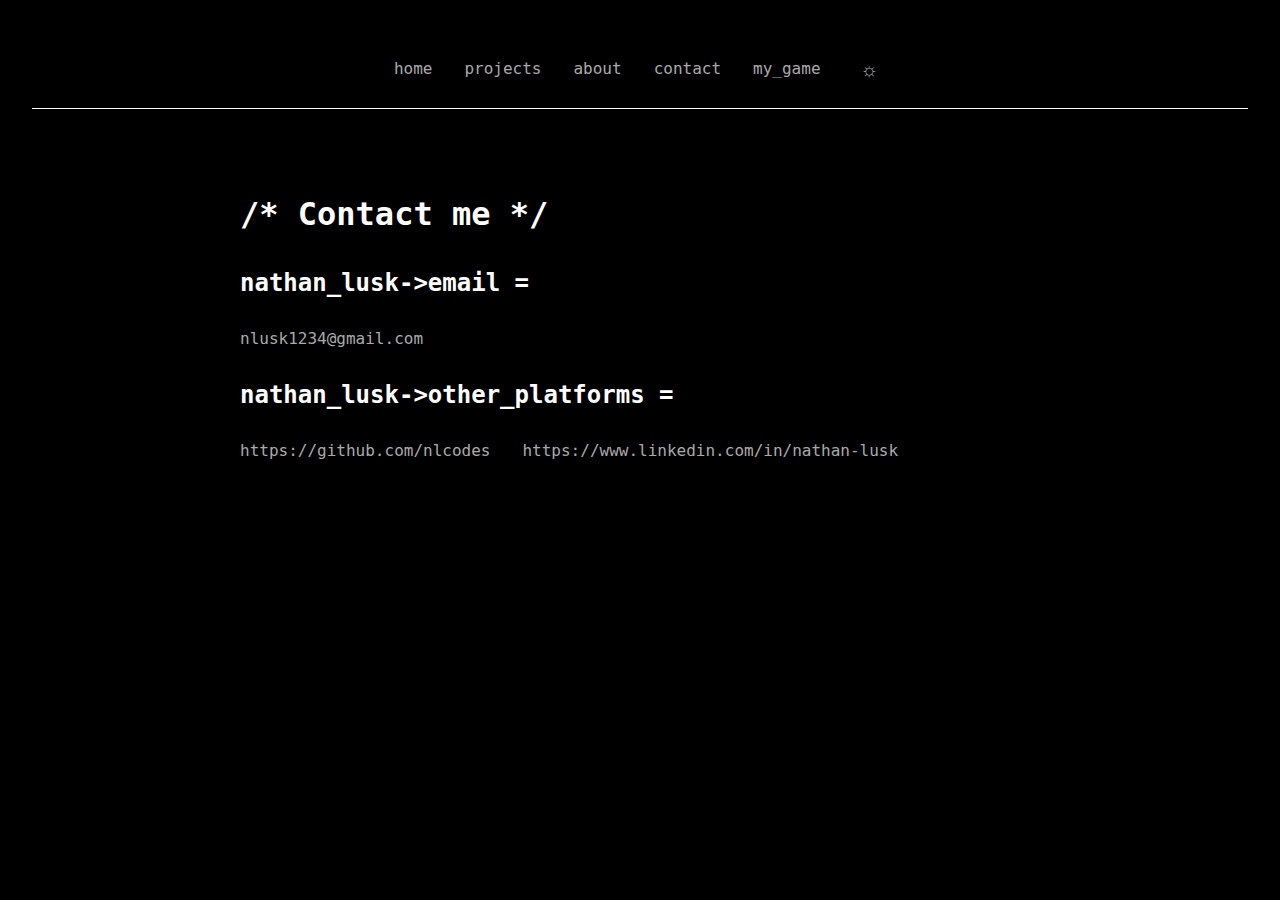
<file: contact.html>
<!DOCTYPE html>
<html lang="en" data-theme="dark">
<head>
  <meta charset="UTF-8">
  <meta name="viewport" content="width=device-width, initial-scale=1.0">
  <title>nathan_lusk</title>
  <link rel="stylesheet" href="styles.css">
</head>

<body>
  <nav class="nav-menu">
    <div class="nav-container">
      <div class="nav-links">
        <a href="index.html">home</a>
        <a href="projects.html">projects</a>
        <a href="about.html">about</a>
        <a href="contact.html">contact</a>
        <a href="game.html">my_game</a>
        <button id="theme-toggle">☼</button>
      </div>
    </div>
  </nav>
  
  <div class="container">
    <header>
      <h1>/* Contact me */</h1>
    </header>

    <h2>nathan_lusk->email = </h2>
    <p>nlusk1234@gmail.com</p>

    <h2>nathan_lusk->other_platforms = </h2>
    <div class="links">
      <a href="https://github.com/nlcodes">https://github.com/nlcodes</a>
      <a href="https://www.linkedin.com/in/nathan-lusk">https://www.linkedin.com/in/nathan-lusk</a>
    </div>
  </div>

  <script src="script.js"></script>
</body>
</html>
</file>
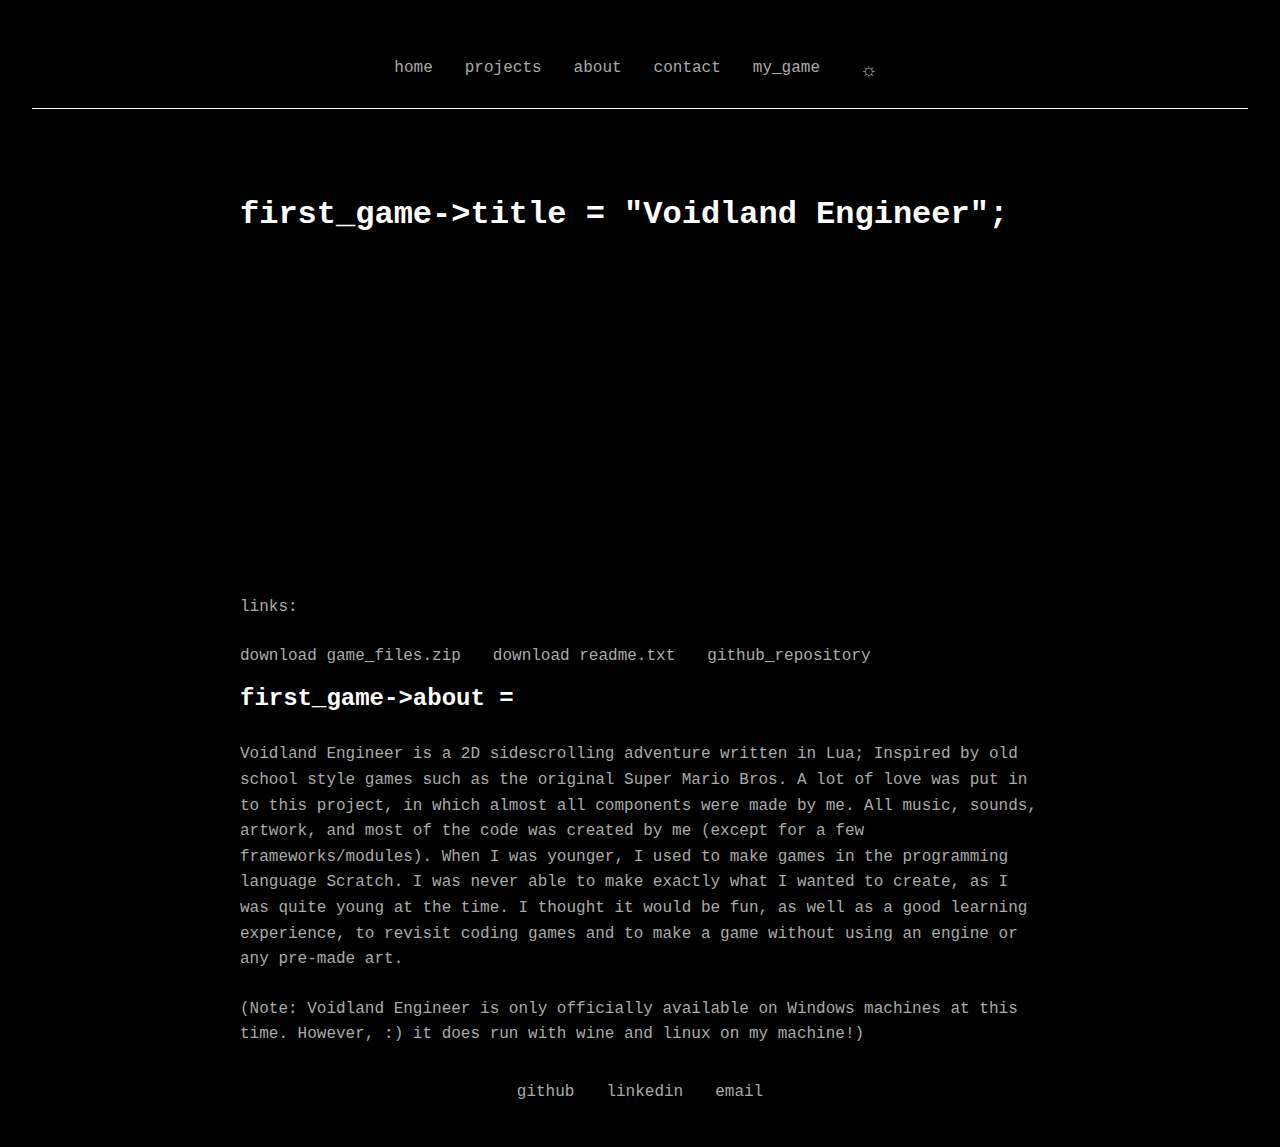
<file: game.html>
<!DOCTYPE html>
<html lang="en" data-theme="dark">
<head>
  <meta charset="UTF-8">
  <meta name="viewport" content="width=device-width, initial-scale=1.0">
  <title>nathan_lusk</title>
  <link rel="stylesheet" href="styles.css">
</head>

<body>
  <nav class="nav-menu">
    <div class="nav-container">
      <div class="nav-links">
        <a href="index.html">home</a>
        <a href="projects.html">projects</a>
        <a href="about.html">about</a>
        <a href="contact.html">contact</a>
        <a href="game.html">my_game</a>
        <button id="theme-toggle">☼</button>
      </div>
    </div>
  </nav>

  <div class="container">
    <header>
      <h1>first_game->title = "Voidland Engineer";</h1>
    </header>

    <iframe 
      width="560" 
      height="315" 
      src="https://www.youtube.com/embed/9A3-8wXp9ss" 
      title="Game Demo Video"
      style="border: 0" 
      allowfullscreen>
    </iframe>

    <p>links:</p>
    <div class="links">
      <a href="downloads/Voidland Engineer.zip" download>download game_files.zip</a>
      <a href="downloads/readme.txt" download>download readme.txt</a>
      <a href="https://github.com/nlcodes/Voidland-Engineer">github_repository</a>
    </div>

    <h2>first_game->about =</h2>
    <div>
      <p>Voidland Engineer is a 2D sidescrolling adventure written in Lua; Inspired by old school style games such as the original Super Mario Bros. A lot of love was put in to this project, in which almost all components were made by me. All music, sounds, artwork, and most of the code was created by me (except for a few frameworks/modules). When I was younger, I used to make games in the programming language Scratch. I was never able to make exactly what I wanted to create, as I was quite young at the time. I thought it would be fun, as well as a good learning experience, to revisit coding games and to make a game without using an engine or any pre-made art.</p>
    </div>
    <div>
      <p>(Note: Voidland Engineer is only officially available on Windows machines at this time. However, :) it does run with wine and linux on my machine!)</p>
    </div>

    <footer class="nav-links">
      <a href="https://github.com/nlcodes">github</a>
      <a href="https://www.linkedin.com/in/nathan-lusk">linkedin</a>
      <a href="mailto:nlusk1234@gmail.com">email</a>
    </footer>
  </div>

  <script src="script.js"></script>
</body>
</html>
</file>
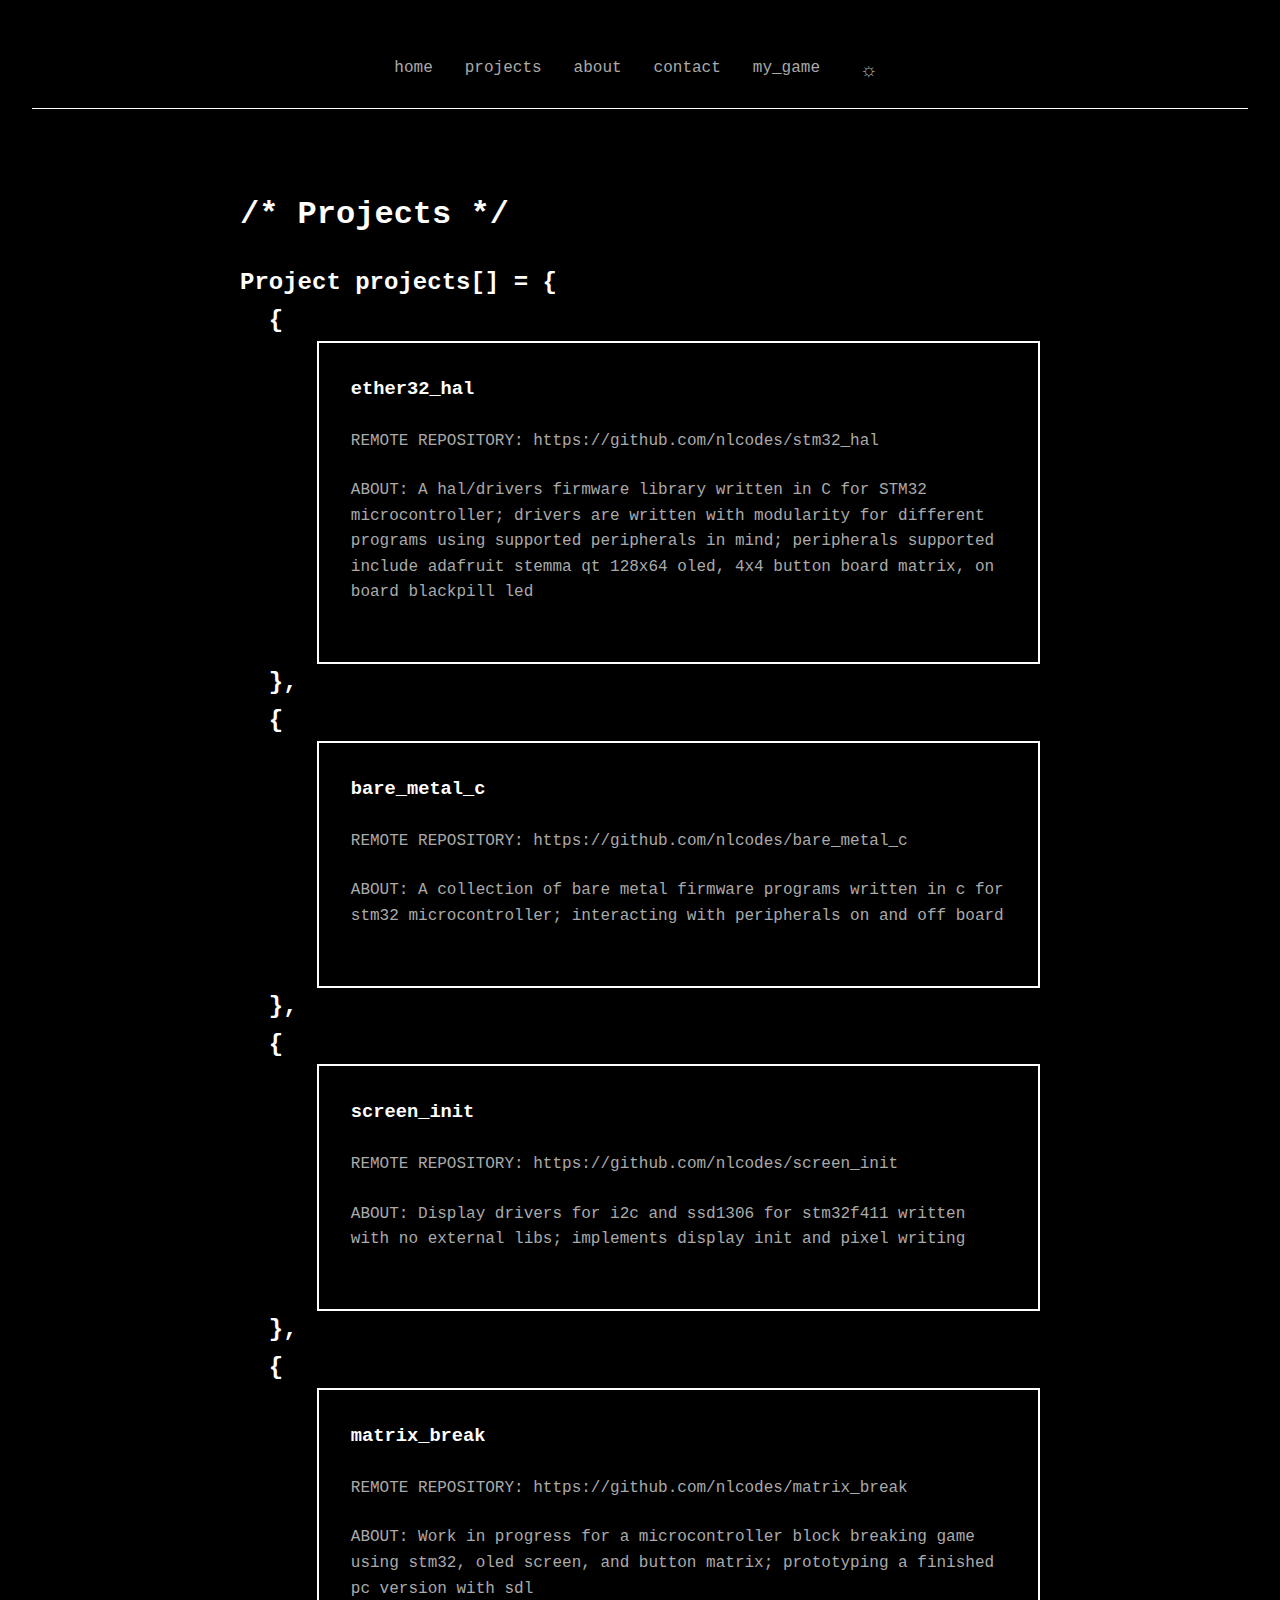
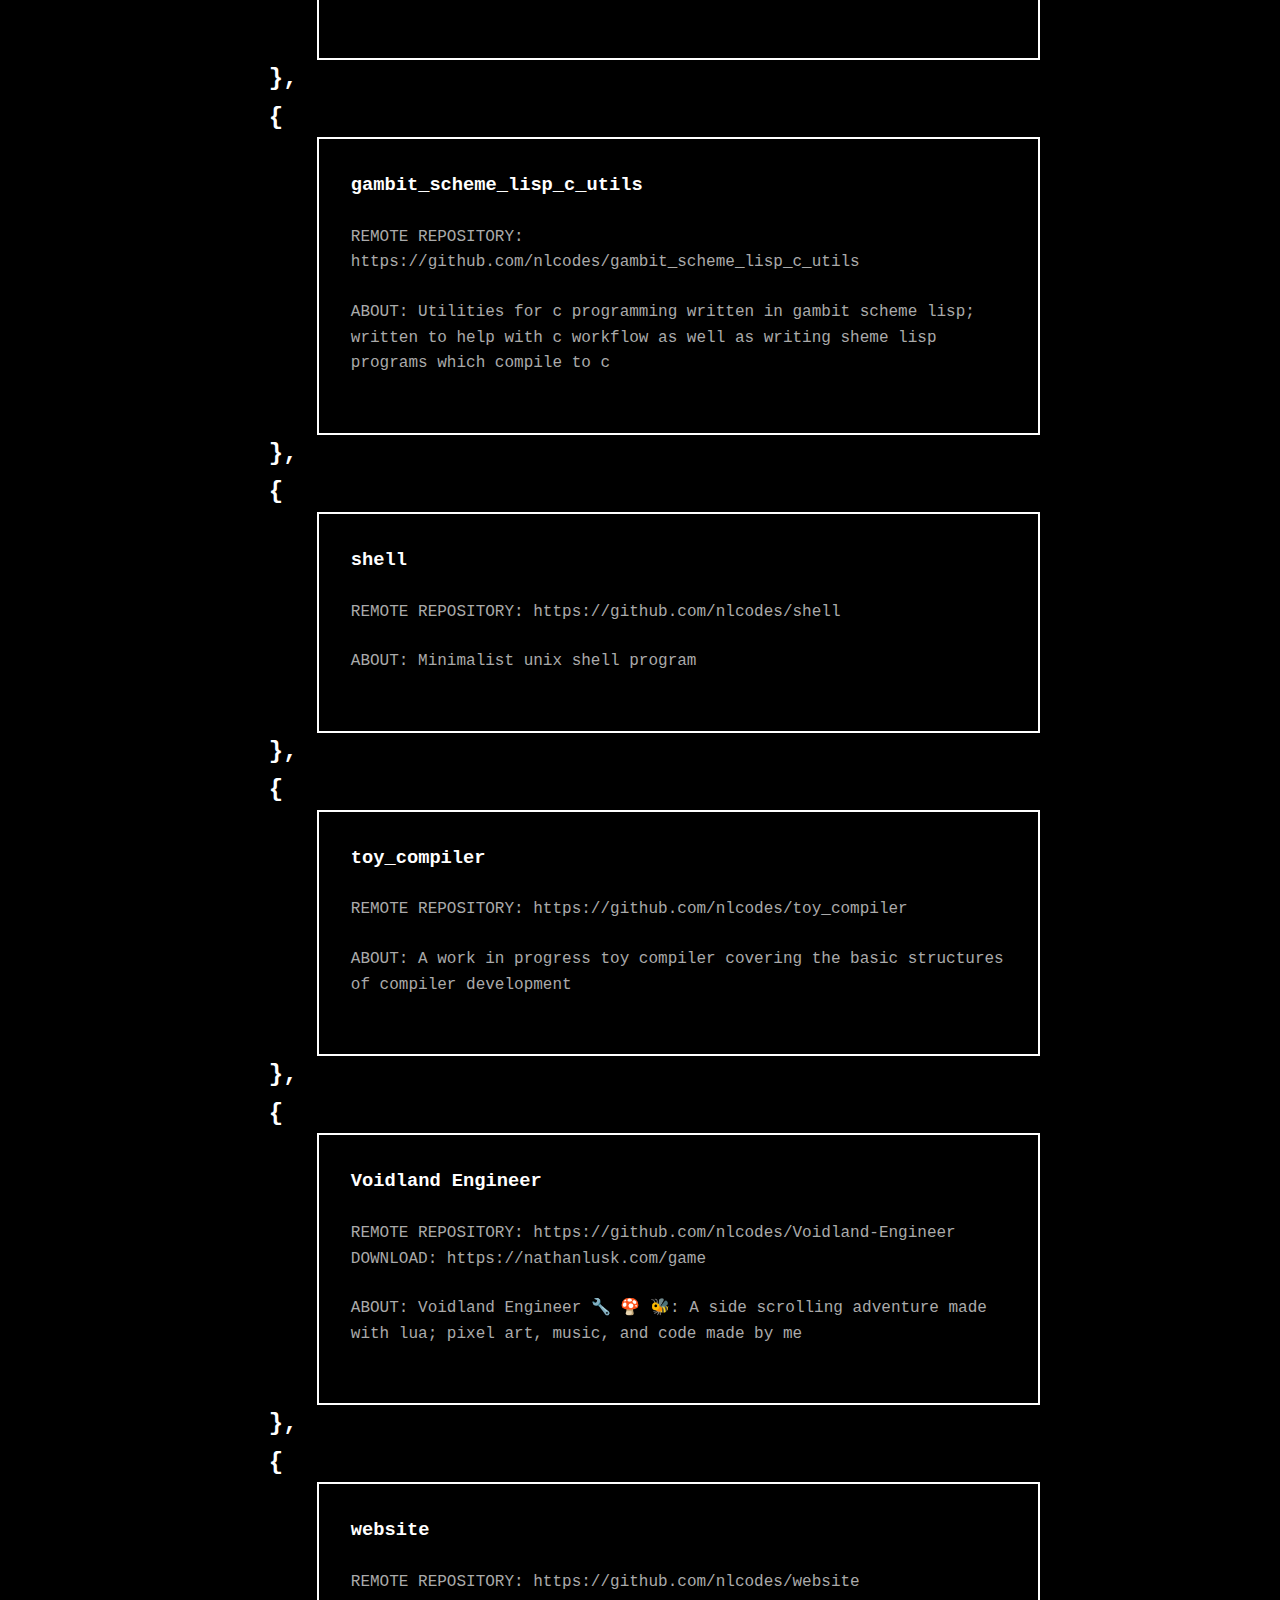
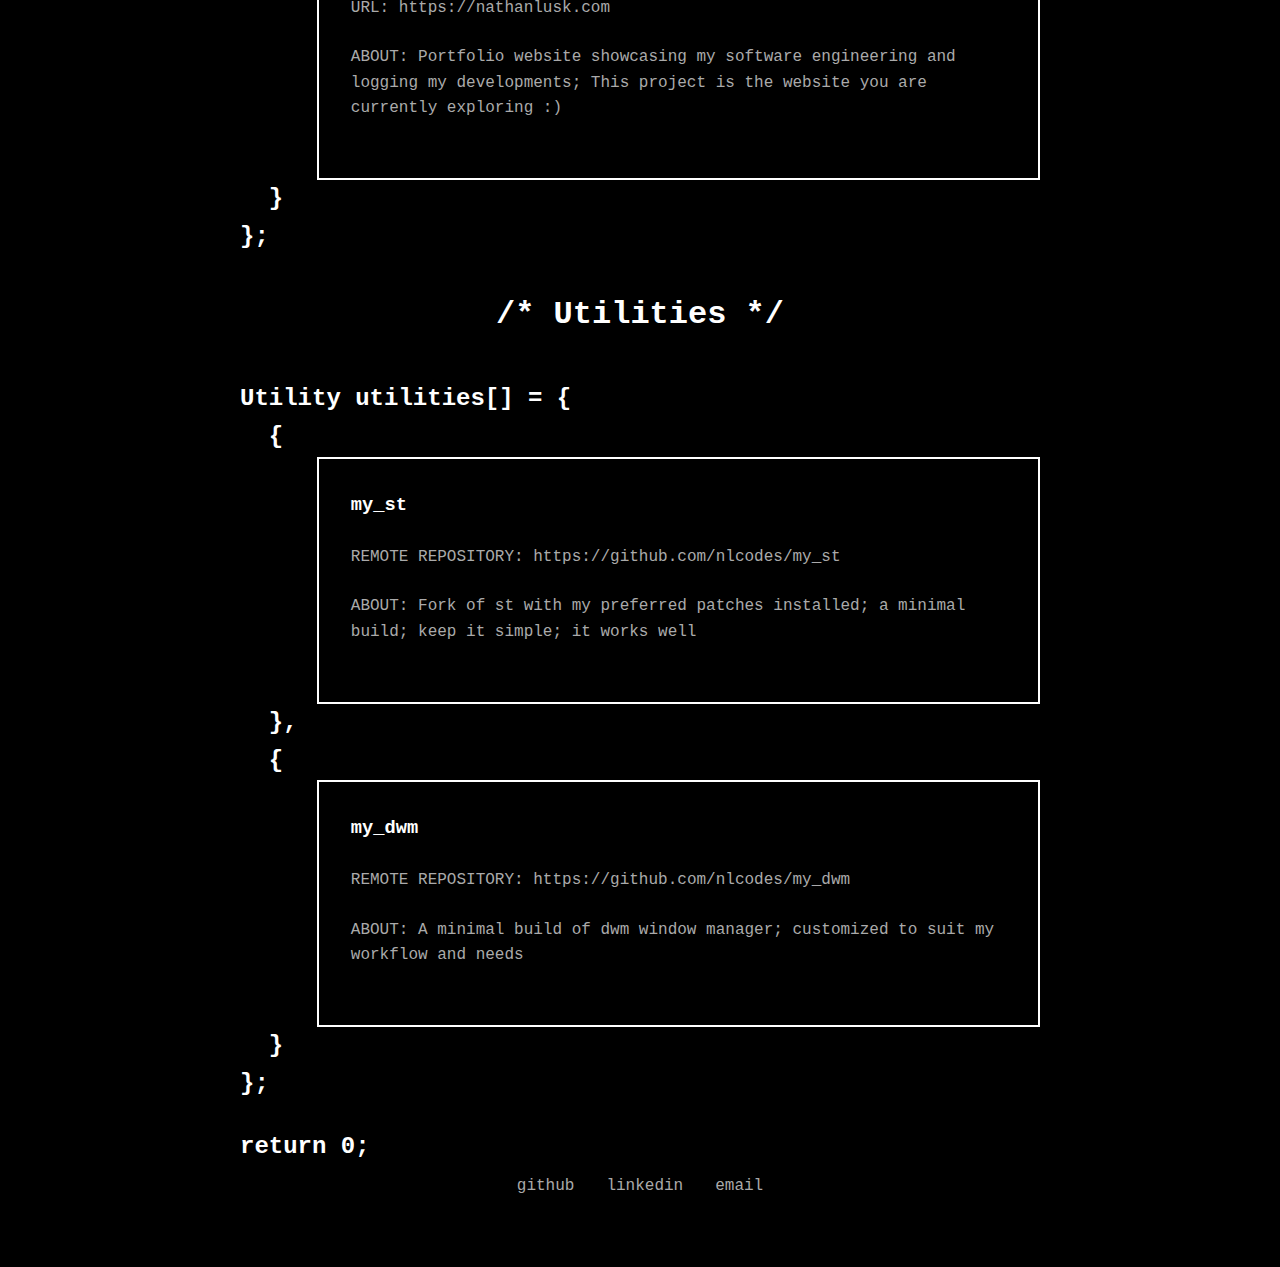
<file: projects.html>
<!DOCTYPE html>
<html lang="en" data-theme="dark">
<head>
  <meta charset="UTF-8">
  <meta name="viewport" content="width=device-width, initial-scale=1.0">
  <title>nathan_lusk</title>
  <link rel="stylesheet" href="styles.css">
</head>

<body>
  <nav class="nav-menu">
    <div class="nav-container">
      <div class="nav-links">
        <a href="index.html">home</a>
        <a href="projects.html">projects</a>
        <a href="about.html">about</a>
        <a href="contact.html">contact</a>
        <a href="game.html">my_game</a>
        <button id="theme-toggle">☼</button>
      </div>
    </div>
  </nav>
  
  <div class="container">
    <header>
      <h1>/* Projects */</h1>
    </header>
    <pre><h2>Project projects[] = {</h2></pre>
    <pre><h2>  {</h2></pre>
    <div class="update_container">
      <h3>ether32_hal</h3>
      <p>
        REMOTE REPOSITORY: <a href="https://github.com/nlcodes/ether32_hal">https://github.com/nlcodes/stm32_hal</a>
      </p>
      <p>ABOUT: A hal/drivers firmware library written in C for STM32 microcontroller; drivers are written with modularity for different programs using supported peripherals in mind; peripherals supported include adafruit stemma qt 128x64 oled, 4x4 button board matrix, on board blackpill led</p>
    </div>
    <pre><h2>  },</h2></pre> 

    <pre><h2>  {</h2></pre>
    <div class="update_container">
      <h3>bare_metal_c</h3>
      <p>
        REMOTE REPOSITORY: <a href="https://github.com/nlcodes/bare_metal_c">https://github.com/nlcodes/bare_metal_c</a>
      </p>
      <p>ABOUT: A collection of bare metal firmware programs written in c for stm32 microcontroller; interacting with peripherals on and off board</p>
    </div>
    <pre><h2>  },</h2></pre> 

    <pre><h2>  {</h2></pre>
    <div class="update_container">
      <h3>screen_init</h3>
      <p>
        REMOTE REPOSITORY: <a href="https://github.com/nlcodes/screen_init">https://github.com/nlcodes/screen_init</a>
      </p>
      <p>ABOUT: Display drivers for i2c and ssd1306 for stm32f411 written with no external libs; implements display init and pixel writing</p>
    </div>
    <pre><h2>  },</h2></pre>

    <pre><h2>  {</h2></pre>
    <div class="update_container">
      <h3>matrix_break</h3>
      <p>
        REMOTE REPOSITORY: <a href="https://github.com/nlcodes/matrix_break">https://github.com/nlcodes/matrix_break</a>
      </p>
      <p>ABOUT: Work in progress for a microcontroller block breaking game using stm32, oled screen, and button matrix; prototyping a finished pc version with sdl</p>
    </div>
    <pre><h2>  },</h2></pre> 

    <pre><h2>  {</h2></pre>
    <div class="update_container">
      <h3>gambit_scheme_lisp_c_utils</h3>
      <p>
        REMOTE REPOSITORY: <a href="https://github.com/nlcodes/gambit_scheme_lisp_c_utils">https://github.com/nlcodes/gambit_scheme_lisp_c_utils</a>
      </p>
      <p>ABOUT: Utilities for c programming written in gambit scheme lisp; written to help with c workflow as well as writing sheme lisp programs which compile to c</p>
    </div>
    <pre><h2>  },</h2></pre>

    <pre><h2>  {</h2></pre>
    <div class="update_container">
      <h3>shell</h3>
      <p>
        REMOTE REPOSITORY: <a href="https://github.com/nlcodes/shell">https://github.com/nlcodes/shell</a>
      </p>
      <p>ABOUT: Minimalist unix shell program</p>
    </div>
    <pre><h2>  },</h2></pre> 

    <pre><h2>  {</h2></pre>
    <div class="update_container">
      <h3>toy_compiler</h3>
      <p>
        REMOTE REPOSITORY: <a href="https://github.com/nlcodes/toy_compiler">https://github.com/nlcodes/toy_compiler</a>
      </p>
      <p>ABOUT: A work in progress toy compiler covering the basic structures of compiler development</p>
    </div>
    <pre><h2>  },</h2></pre> 

    <pre><h2>  {</h2></pre>
    <div class="update_container">
      <h3>Voidland Engineer</h3>
      <p>
      REMOTE REPOSITORY: <a href="https://github.com/nlcodes/Voidland-Engineer">https://github.com/nlcodes/Voidland-Engineer</a><br>
      DOWNLOAD: <a href="https://nathanlusk.com/game">https://nathanlusk.com/game</a><br>
      </p>
      <p>ABOUT: Voidland Engineer 🔧 🍄 🐝: A side scrolling adventure made with lua; pixel art, music, and code made by me</p>
    </div>
    <pre><h2>  },</h2></pre>

    <pre><h2>  {</h2></pre>
    <div class="update_container">
      <h3>website</h3>
      <p>
      REMOTE REPOSITORY: <a href="https://github.com/nlcodes/website">https://github.com/nlcodes/website</a><br>
      URL: <a href="https://nathanlusk.com">https://nathanlusk.com</a><br>
      </p>
      <p>ABOUT: Portfolio website showcasing my software engineering and logging my developments; This project is the website you are currently exploring :)</p>
    </div>
    <pre><h2>  }</h2></pre> 
    <pre><h2>};</h2></pre>

    <header class="header-flex">
      <h1>/* Utilities */</h1>
    </header>
    <pre><h2>Utility utilities[] = {</h2></pre>
    <pre><h2>  {</h2></pre>
    <div class="update_container">
      <h3>my_st</h3>
      <p>
        REMOTE REPOSITORY: <a href="https://github.com/nlcodes/my_st">https://github.com/nlcodes/my_st</a>
      </p>
      <p>ABOUT: Fork of st with my preferred patches installed; a minimal build; keep it simple; it works well</p>
    </div>
    <pre><h2>  },</h2></pre> 

    <pre><h2>  {</h2></pre>
    <div class="update_container">
      <h3>my_dwm</h3>
      <p>
      REMOTE REPOSITORY: <a href="https://github.com/nlcodes/my_dwm">https://github.com/nlcodes/my_dwm</a><br>
      </p>
      <p>ABOUT: A minimal build of dwm window manager; customized to suit my workflow and needs</p>
    </div>
    <pre><h2>  }</h2></pre> 
    <pre><h2>};</h2></pre>
    <h2></h2>
    <pre><h2>return 0;</h2></pre>

    <footer class="nav-links">
      <a href="https://github.com/nlcodes">github</a>
      <a href="https://www.linkedin.com/in/nathan-lusk">linkedin</a>
      <a href="mailto:nlusk1234@gmail.com">email</a>
    </footer>
  </div>

  <script src="script.js"></script>
</body>
</html>
</file>
<file: styles.css>
:root {
  /* Dark theme */
  --bg-color: #000;
  --text-color: #fff;
  --accent-color: #aaa;
  --hover-color: #fff;
  --project-bg: #2a2a2a;
  --border-color: #fff;
}

[data-theme="light"] {
  --bg-color: #fafafa;
  --text-color: #333;
  --accent-color: #666;
  --hover-color: #000;
  --project-bg: white;
  --border-color: #333;
}

* {
  margin: 0;:white
  padding: 0;
  box-sizing: border-box;
}

body {
  font-family: 'OCR-B', monospace;
  line-height: 1.6;
  color: var(--text-color);
  background: var(--bg-color);
  padding: 2rem;
}

/* Default dark mode header image */
.header-image-dark {
  display: block;
  width: 150px;
  height: auto;
}
.header-image-light {
  display: none;
}

/* Switch in light mode */
[data-theme="light"] .header-image-dark {
  display: none;
}:/button
[data-theme="light"] .header-image-light {
  display: block;
  width: 150px;
  height: auto;
}

pre h2 {
  margin: 0;
  padding: 0;
  font-size: 24px;
}

.container {
  max-width: 800px;
  margin: 0 auto;
  padding-top: 2rem;
}

.update_container {
  max-width: 800px;
  margin: 0 auto;
  padding: 2rem;
  border: 2px solid var(--border-color);
  margin-left: calc(8ch);
  word-wrap: break-word;
  overflow-wrap: break-word;
}

.update_img_container {
  display: flex;
  width: fit-content;
  height: auto;
  border: 1px solid var(--border-color);
  padding: 0;
}

.middle_img_container {
  margin-top: 2rem;
  margin-bottom: 2rem;
}

img {
  max-width: 100%;
  max-height: 100%;
  object-fit: contain;
  image-rendering: -webkit-optimize-contrast;
}

video {
  max-width: 100%;
  max-height: 100%;
  object-fit: contain;
}

h1, h2, h3{
  font-weight: 900;
  margin-bottom: 1.5rem;
}

h1 {
  font-size: 2rem;
  margin-top: 2rem;
}

p {
  margin-bottom: 1.5rem;
  color: var(--accent-color);
}

/* Links */
.links {
  display: flex;
  gap: 2rem;
}

a {
  color: var(--accent-color);
  text-decoration: none;
  border-bottom: 2px solid transparent;
  transition: all 0.3s ease;
  padding-bottom: 0.5rem;

}

a:hover {
  color: var(--hover-color);
  border-bottom-color: var(--hover-color);
}

/* Responsive */
@media (max-width: 600px) {
  body {
    padding: 1rem;
  }
  
  h1 {
    font-size: 1.75rem;
  }
  /* Links */
  .links {
    display: flex;
    flex-wrap: wrap;
    gap: 2rem;
  }
}

/* Nav Bar */
.nav-menu {
  background: var(--bg-color);
  border-bottom: 1px solid var(--border-color);
  padding: 1rem 0;
  position: sticky;
  top: 0;
  z-index: 1000;
  margin-bottom: 1rem;
}

.nav-container {
  max-width: 800px;
  margin: 0 auto;
  padding: 0 2rem;
}

.nav-links {
  display: flex;
  gap: 2rem;
  justify-content: center;
}

.nav-links a {
  color: var(--accent-color);
  text-decoration: none;
  font-size: 1rem;
  padding: 0.5rem 0;
  border-bottom: 2px solid transparent;
  transition: all 0.3s ease;
}

.nav-links a:hover {
  color: var(--hover-color);
  border-bottom-color: var(--hover-color);
}

.nav-links a.active {
  color: var(--text-color);
  border-bottom-color: var(--text-color);
}

@media (max-width: 600px) {
  .nav-links {
    gap: 0.5rem;
  }

  
  .nav-container {
    padding: 0 1rem;
  }
  
  .nav-links a {
    font-size: 0.9rem;
  }
}

/* Video */
iframe {
  max-width: 100%;
  aspect-ratio: 16/9;
  height: auto;
  display: block;
  margin-bottom: 1rem;
}

/* Header Images  */
.header-flex {
 display: flex;
 justify-content: center;
 align-items: center;
 margin-bottom: 1rem;
 flex-wrap: wrap;
 gap: 1rem;
}

/* Theme Toggle */
#theme-toggle {
  background: none;
  border: none;
  cursor: pointer;
  font-size: 1.2rem;
  padding: 0.5rem;
  color: var(--accent-color);
}

#theme-toggle:hover {
  color: var(--hover-color);
}
</file>
